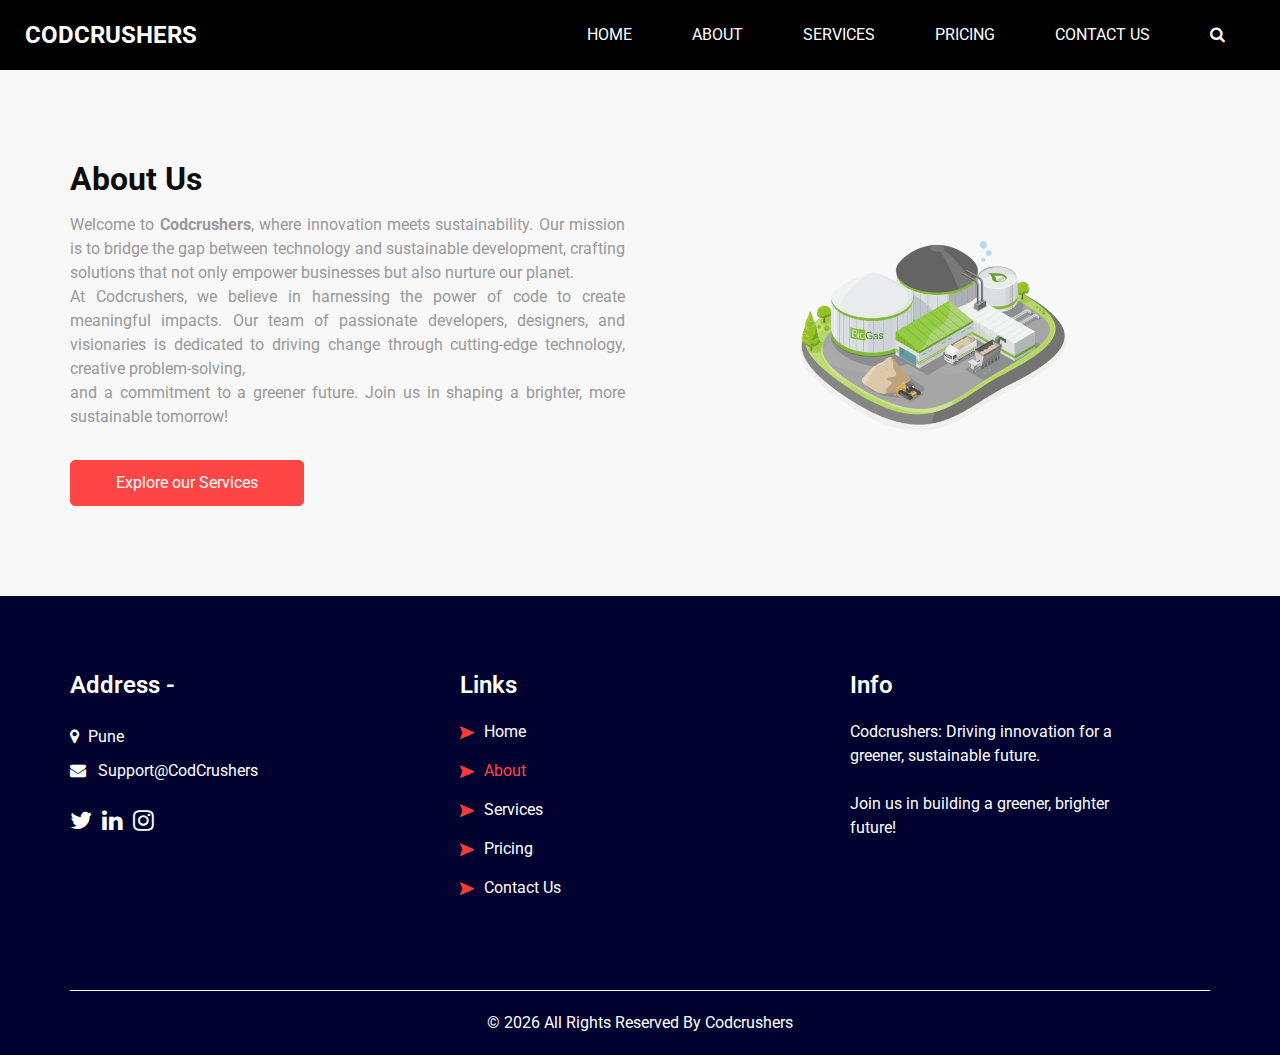
<file: about.html>
<!DOCTYPE html>
<html>

<head>
  <!-- Basic -->
  <meta charset="utf-8" />
  <meta http-equiv="X-UA-Compatible" content="IE=edge" />
  <!-- Mobile Metas -->
  <meta name="viewport" content="width=device-width, initial-scale=1, shrink-to-fit=no" />
  <!-- Site Metas -->
  <link rel="icon" href="images/F.png" type="image/gif" />
  <meta name="keywords" content="" />
  <meta name="description" content="" />
  <meta name="author" content="Ayush Gorlawar" />

  <title>CodCrushers</title>


  <!-- bootstrap core css -->
  <link rel="stylesheet" type="text/css" href="css/bootstrap.css" />

  <!-- fonts style -->
  <link href="https://fonts.googleapis.com/css2?family=Roboto:wght@400;500;700;900&display=swap" rel="stylesheet">

  <!-- font awesome style -->
  <link href="css/font-awesome.min.css" rel="stylesheet" />

  <!-- Custom styles for this template -->
  <link href="css/style.css" rel="stylesheet" />
  <!-- responsive style -->
  <link href="css/responsive.css" rel="stylesheet" />

</head>

<body class="sub_page">

  <div class="hero_area">
    <!-- header section strats -->
    <header class="header_section">
      <div class="container-fluid">
        <nav class="navbar navbar-expand-lg custom_nav-container ">
          <a class="navbar-brand" href="index.html">
            <span>CodCrushers</span>
          </a>

          <button class="navbar-toggler" type="button" data-toggle="collapse" data-target="#navbarSupportedContent" aria-controls="navbarSupportedContent" aria-expanded="false" aria-label="Toggle navigation">
            <span class=""> </span>
          </button>

          <div class="collapse navbar-collapse" id="navbarSupportedContent">
            <ul class="navbar-nav  ml-auto">
              <li class="nav-item ">
                <a class="nav-link" href="index.html">Home <span class="sr-only">(current)</span></a>
              </li>
              <li class="nav-item active">
                <a class="nav-link" href="about.html"> About</a>
              </li>
              <li class="nav-item">
                <a class="nav-link" href="service.html">Services</a>
              </li>
              <li class="nav-item">
                <a class="nav-link" href="price.html">Pricing</a>
              </li>
              <li class="nav-item">
                <a class="nav-link" href="contact.html">Contact Us</a>
              </li>
            </ul>
            <div class="quote_btn-container">
              <form class="form-inline">
                <button class="btn   nav_search-btn" type="submit">
                  <i class="fa fa-search" aria-hidden="true"></i>
                </button>
              </form>
             
            </div>
          </div>
        </nav>
      </div>
    </header>
    <!-- end header section -->
  </div>

  <!-- about section -->

  <section class="about_section layout_padding">
    <div class="container  ">
      <div class="row">
        <div class="col-md-6">
          <div class="detail-box">
            <div class="heading_container">
              <h2>
                About Us
              </h2>
            </div>
            <p style="text-align: justify;">
              Welcome to<strong> Codcrushers</strong>, where innovation meets sustainability. Our mission is to bridge the gap between technology and sustainable development, crafting solutions that not only empower businesses but also nurture our planet.<br>At Codcrushers, we believe in harnessing the power of code to create meaningful impacts. Our team of passionate developers, designers, and visionaries is dedicated to driving change through cutting-edge technology, creative problem-solving, <br>and a commitment to a greener future.
              Join us in shaping a brighter, more sustainable tomorrow!
          </p>
          
            <a href="service.html">
              Explore our Services
            </a>
          </div>
        </div>
        <div class="col-md-6 ">
          <div class="img-box">
            <img src="images/slider-img.png" alt="">
          </div>
        </div>

      </div>
    </div>
  </section>

  <!-- end about section -->

  <!-- info section -->

  <section class="info_section layout_padding2">
    <div class="container">
      <div class="row">
        <div class="col-md-4">
          <div class="info_contact">
            <h4>
              Address -
            </h4>
            <div class="contact_link_box">
              <a href="">
                <i class="fa fa-map-marker" aria-hidden="true"></i>
                <span>
                  Pune
                </span>
              </a>
            
              <a href="mailto:codcrushers0@gmail.com">
                <i class="fa fa-envelope" aria-hidden="true" style="margin-right: 8px;"></i>
                <span>Support@CodCrushers</span>
            </a>
            
            </div>
          </div>
          <div class="info_social">
            
            <a href="">
              <i class="fa fa-twitter" aria-hidden="true"></i>
            </a>
            <a href="">
              <i class="fa fa-linkedin" aria-hidden="true"></i>
            </a>
            <a href="">
              <i class="fa fa-instagram" aria-hidden="true"></i>
            </a>
          </div>
        </div>
        <div class="col-md-4">
          <div class="info_link_box">
            <h4>
              Links
            </h4>
            <div class="info_links">
              <a class="" href="index.html">
                <img src="images/nav-bullet.png" alt="">
                Home
              </a>
              <a class="active" href="about.html">
                <img src="images/nav-bullet.png" alt="">
                About
              </a>
              <a class="" href="service.html">
                <img src="images/nav-bullet.png" alt="">
                Services
              </a>
              <a class="" href="price.html">
                <img src="images/nav-bullet.png" alt="">
                Pricing
              </a>
              <a class="" href="contact.html">
                <img src="images/nav-bullet.png" alt="">
                Contact Us
              </a>
            </div>
          </div>
        </div>
        <div class="col-md-3">
          <div class="info_detail">
            <h4>
              Info
            </h4>
            <p>
              Codcrushers: Driving innovation for a greener, sustainable future.<br><br> Join us in building a greener, brighter future!
            </p>
          </div>
        </div>
     
      </div>
    </div>
  </section>

  <!-- end info section -->


  <!-- footer section -->
  <footer class="footer_section">
    <div class="container">
      <p>
        &copy; <span id="displayYear"></span> All Rights Reserved By
        <a href="index.html">Codcrushers</a>
      </p>
    </div>
  </footer>
  <!-- footer section -->

  <!-- jQery -->
  <script src="js/jquery-3.4.1.min.js"></script>
  <!-- bootstrap js -->
  <script src="js/bootstrap.js"></script>
  <!-- custom js -->
  <script src="js/custom.js"></script>


</body>

</html>
</file>
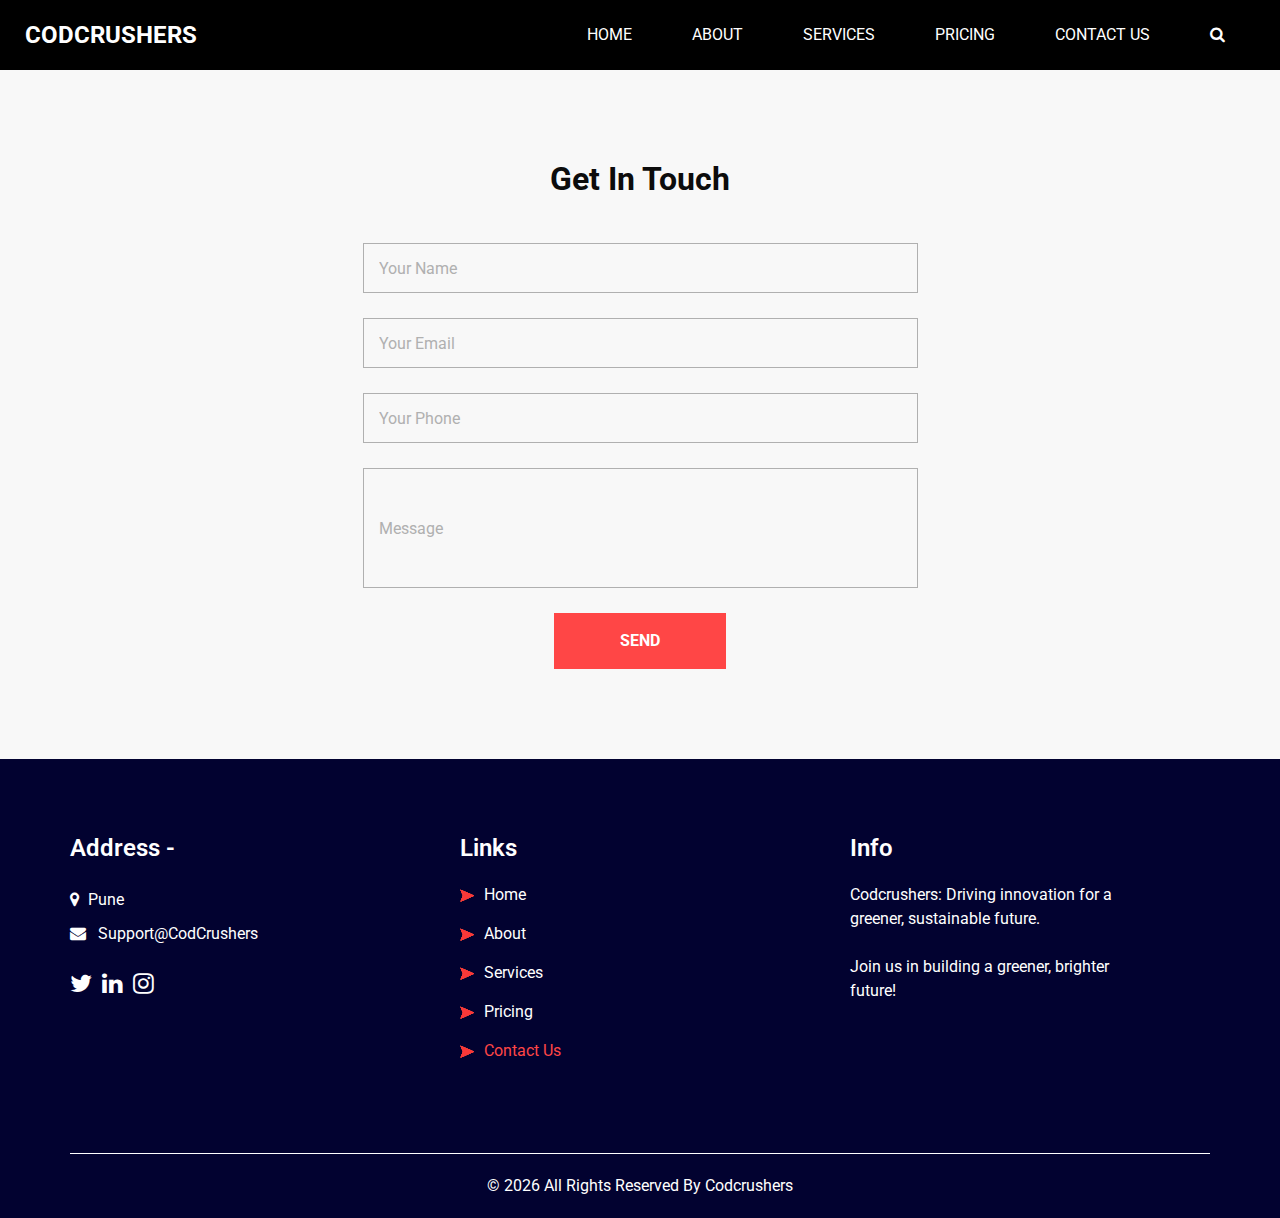
<file: contact.html>
<!DOCTYPE html>
<html>

<head>
  <!-- Basic -->
  <meta charset="utf-8" />
  <meta http-equiv="X-UA-Compatible" content="IE=edge" />
  <!-- Mobile Metas -->
  <meta name="viewport" content="width=device-width, initial-scale=1, shrink-to-fit=no" />
  <!-- Site Metas -->
  <link rel="icon" href="images/F.png" type="image/gif" />
  <meta name="keywords" content="" />
  <meta name="description" content="" />
  <meta name="author" content="" />

  <title>Codcrushers</title>


  <!-- bootstrap core css -->
  <link rel="stylesheet" type="text/css" href="css/bootstrap.css" />

  <!-- fonts style -->
  <link href="https://fonts.googleapis.com/css2?family=Roboto:wght@400;500;700;900&display=swap" rel="stylesheet">

  <!-- font awesome style -->
  <link href="css/font-awesome.min.css" rel="stylesheet" />

  <!-- Custom styles for this template -->
  <link href="css/style.css" rel="stylesheet" />
  <!-- responsive style -->
  <link href="css/responsive.css" rel="stylesheet" />

</head>

<body class="sub_page">

  <div class="hero_area">
    <!-- header section strats -->
    <header class="header_section">
      <div class="container-fluid">
        <nav class="navbar navbar-expand-lg custom_nav-container ">
          <a class="navbar-brand" href="index.html">
            <span>Codcrushers</span>
          </a>

          <button class="navbar-toggler" type="button" data-toggle="collapse" data-target="#navbarSupportedContent" aria-controls="navbarSupportedContent" aria-expanded="false" aria-label="Toggle navigation">
            <span class=""> </span>
          </button>

          <div class="collapse navbar-collapse" id="navbarSupportedContent">
            <ul class="navbar-nav  ml-auto">
              <li class="nav-item ">
                <a class="nav-link" href="index.html">Home <span class="sr-only">(current)</span></a>
              </li>
              <li class="nav-item">
                <a class="nav-link" href="about.html"> About</a>
              </li>
              <li class="nav-item">
                <a class="nav-link" href="service.html">Services</a>
              </li>
              <li class="nav-item">
                <a class="nav-link" href="price.html">Pricing</a>
              </li>
              <li class="nav-item active">
                <a class="nav-link" href="contact.html">Contact Us</a>
              </li>
            </ul>
            <div class="quote_btn-container">
              <form class="form-inline">
                <button class="btn   nav_search-btn" type="submit">
                  <i class="fa fa-search" aria-hidden="true"></i>
                </button>
              </form>
             
            </div>
          </div>
        </nav>
      </div>
    </header>
    <!-- end header section -->
  </div>

  <!-- contact section -->
  <section class="contact_section layout_padding">
    <div class="container">
      <div class="heading_container heading_center">
        <h2>
          Get In Touch
        </h2>
      </div>
      <div class="row">
        <div class="col-md-8 col-lg-6 mx-auto">
          <div class="form_container">
            <form action="">
              <div>
                <input type="text" placeholder="Your Name" />
              </div>
              <div>
                <input type="email" placeholder="Your Email" />
              </div>
              <div>
                <input type="text" placeholder="Your Phone" />
              </div>
              <div>
                <input type="text" class="message-box" placeholder="Message" />
              </div>
              <div class="btn_box ">
                <button>
                  SEND
                </button>
              </div>
            </form>
          </div>
        </div>
      </div>
    </div>
  </section>
  <!-- end contact section -->

  <!-- info section -->

  <section class="info_section layout_padding2">
    <div class="container">
      <div class="row">
        <div class="col-md-4">
          <div class="info_contact">
            <h4>
              Address -
            </h4>
            <div class="contact_link_box">
              <a href="">
                <i class="fa fa-map-marker" aria-hidden="true"></i>
                <span>
                  Pune
                </span>
              </a>
            
              <a href="mailto:codcrushers0@gmail.com">
                <i class="fa fa-envelope" aria-hidden="true" style="margin-right: 8px;"></i>
                <span>Support@CodCrushers</span>
            </a>
            
            </div>
          </div>
          <div class="info_social">
            
            <a href="">
              <i class="fa fa-twitter" aria-hidden="true"></i>
            </a>
            <a href="">
              <i class="fa fa-linkedin" aria-hidden="true"></i>
            </a>
            <a href="">
              <i class="fa fa-instagram" aria-hidden="true"></i>
            </a>
          </div>
        </div>
        <div class="col-md-4">
          <div class="info_link_box">
            <h4>
              Links
            </h4>
            <div class="info_links">
              <a class="" href="index.html">
                <img src="images/nav-bullet.png" alt="">
                Home
              </a>
              <a class="" href="about.html">
                <img src="images/nav-bullet.png" alt="">
                About
              </a>
              <a class="" href="service.html">
                <img src="images/nav-bullet.png" alt="">
                Services
              </a>
              <a class="" href="price.html">
                <img src="images/nav-bullet.png" alt="">
                Pricing
              </a>
              <a class="active" href="contact.html">
                <img src="images/nav-bullet.png" alt="">
                Contact Us
              </a>
            </div>
          </div>
        </div>
        <div class="col-md-3">
          <div class="info_detail">
            <h4>
              Info
            </h4>
            <p>
              Codcrushers: Driving innovation for a greener, sustainable future.<br><br> Join us in building a greener, brighter future!
            </p>
          </div>
        </div>
     
      </div>
    </div>
  </section>

  <!-- end info section -->


  <!-- footer section -->
  <footer class="footer_section">
    <div class="container">
      <p>
        &copy; <span id="displayYear"></span> All Rights Reserved By
        <a href="index.html">Codcrushers</a>
      </p>
    </div>
  </footer>

  <!-- jQery -->
  <script src="js/jquery-3.4.1.min.js"></script>
  <!-- bootstrap js -->
  <script src="js/bootstrap.js"></script>
  <!-- custom js -->
  <script src="js/custom.js"></script>


</body>

</html>
</file>
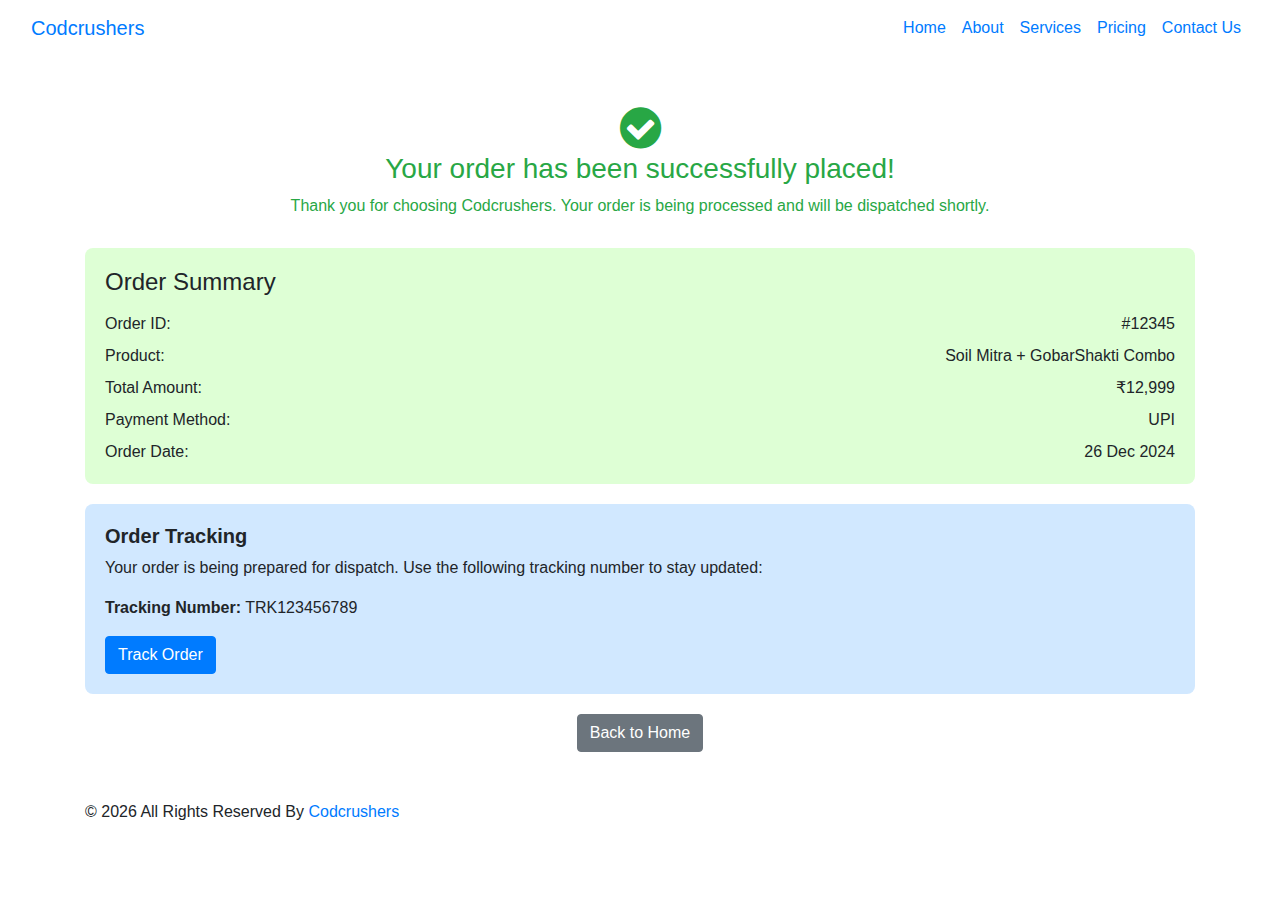
<file: order.html>
<!DOCTYPE html>
<html>
<head>
  <meta charset="utf-8" />
  <meta name="viewport" content="width=device-width, initial-scale=1, shrink-to-fit=no" />
  <title>Codcrushers - Order Confirmation</title>

  <!-- Bootstrap CSS -->
  <link rel="stylesheet" href="https://cdnjs.cloudflare.com/ajax/libs/bootstrap/4.6.2/css/bootstrap.min.css" />
  <!-- Font Awesome -->
  <link rel="stylesheet" href="https://cdnjs.cloudflare.com/ajax/libs/font-awesome/4.7.0/css/font-awesome.min.css" />

  <style>
   .body {
    margin: 0;
    font-family: -apple-system, BlinkMacSystemFont, "Segoe UI", Roboto, "Helvetica Neue", Arial, "Noto Sans", "Liberation Sans", sans-serif, "Apple Color Emoji", "Segoe UI Emoji", "Segoe UI Symbol", "Noto Color Emoji";
    font-size: 1rem;
    font-weight: 400;
    line-height: 1.5;
    color: #212529;
    text-align: left;
    background-color: #ff4242 !important;
   }
    .order-summary {
      background-color: #deffd5;
      border-radius: 8px;
      padding: 20px;
      margin-bottom: 20px;
    }

    .success-message {
      text-align: center;
      margin: 30px 0;
      color: #28a745;
    }

    .tracking-section {
      background-color: #d1e8ff;
      padding: 20px;
      border-radius: 8px;
    }

    .tracking-section h5 {
      font-weight: bold;
    }

    .btn-home {
      margin-top: 20px;
    }
  </style>
</head>

<body>
  <!-- Header Section -->
  <header class="header_section">
    <div class="container-fluid">
      <nav class="navbar navbar-expand-lg custom_nav-container">
        <a class="navbar-brand" href="index.html">
          <span>Codcrushers</span>
        </a>
        <button class="navbar-toggler" type="button" data-toggle="collapse" data-target="#navbarSupportedContent">
          <span class="navbar-toggler-icon"></span>
        </button>
        <div class="collapse navbar-collapse" id="navbarSupportedContent">
          <ul class="navbar-nav ml-auto">
            <li class="nav-item">
              <a class="nav-link" href="index.html">Home</a>
            </li>
            <li class="nav-item">
              <a class="nav-link" href="about.html">About</a>
            </li>
            <li class="nav-item">
              <a class="nav-link" href="service.html">Services</a>
            </li>
            <li class="nav-item">
              <a class="nav-link" href="price.html">Pricing</a>
            </li>
            <li class="nav-item">
              <a class="nav-link" href="contact.html">Contact Us</a>
            </li>
          </ul>
        </div>
      </nav>
    </div>
  </header>

  <!-- Confirmation Section -->
  <div class="container my-5">
    <div class="success-message">
      <i class="fa fa-check-circle fa-3x"></i>
      <h3>Your order has been successfully placed!</h3>
      <p>Thank you for choosing Codcrushers. Your order is being processed and will be dispatched shortly.</p>
    </div>

    <!-- Order Summary -->
    <div class="order-summary">
      <h4>Order Summary</h4>
      <div class="d-flex justify-content-between mt-3">
        <span>Order ID:</span>
        <span>#12345</span>
      </div>
      <div class="d-flex justify-content-between mt-2">
        <span>Product:</span>
        <span>Soil Mitra + GobarShakti Combo</span>
      </div>
      <div class="d-flex justify-content-between mt-2">
        <span>Total Amount:</span>
        <span>₹12,999</span>
      </div>
      <div class="d-flex justify-content-between mt-2">
        <span>Payment Method:</span>
        <span>UPI</span>
      </div>
      <div class="d-flex justify-content-between mt-2">
        <span>Order Date:</span>
        <span>26 Dec 2024</span>
      </div>
    </div>

    <!-- Tracking Information -->
    <div class="tracking-section">
      <h5>Order Tracking</h5>
      <p>Your order is being prepared for dispatch. Use the following tracking number to stay updated:</p>
      <p><strong>Tracking Number:</strong> TRK123456789</p>
      <a href="https://www.couriertracking.com" class="btn btn-primary" target="_blank">Track Order</a>
    </div>

    <div class="text-center">
      <a href="index.html" class="btn btn-secondary btn-home">Back to Home</a>
    </div>
  </div>

  <!-- Footer Section -->
  <footer class="footer_section">
    <div class="container">
      <p>&copy; <span id="displayYear"></span> All Rights Reserved By <a href="index.html">Codcrushers</a></p>
    </div>
  </footer>

  <!-- Scripts -->
  <script src="https://cdnjs.cloudflare.com/ajax/libs/jquery/3.4.1/jquery.min.js"></script>
  <script src="https://cdnjs.cloudflare.com/ajax/libs/bootstrap/4.6.2/js/bootstrap.min.js"></script>

  <script>
    // Set current year in footer
    document.getElementById('displayYear').textContent = new Date().getFullYear();
  </script>
</body>
</html>
</file>
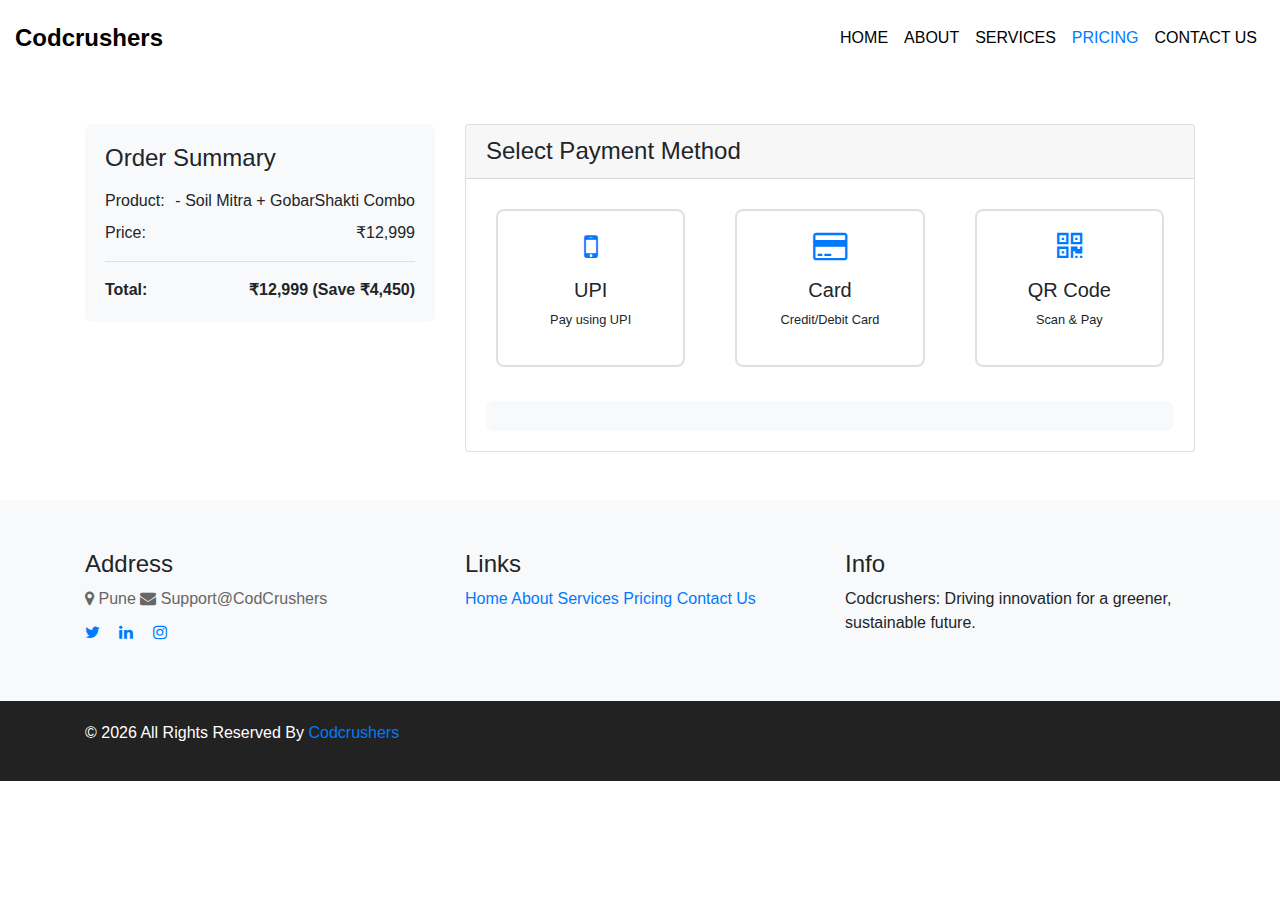
<file: payment-method-combo.html>
<!DOCTYPE html>
<html>
<head>
  <meta charset="utf-8" />
  <meta name="viewport" content="width=device-width, initial-scale=1, shrink-to-fit=no" />
  <title>Codcrushers - Payment</title>
  
  <!-- Bootstrap CSS -->
  <link rel="stylesheet" href="https://cdnjs.cloudflare.com/ajax/libs/bootstrap/4.6.2/css/bootstrap.min.css" />
  <!-- Font Awesome -->
  <link rel="stylesheet" href="https://cdnjs.cloudflare.com/ajax/libs/font-awesome/4.7.0/css/font-awesome.min.css" />
  
  <style>
    .payment-option {
      border: 2px solid #e0e0e0;
      border-radius: 8px;
      padding: 20px;
      margin: 10px;
      cursor: pointer;
      transition: all 0.3s ease;
    }

    .payment-option:hover {
      border-color: #007bff;
      transform: translateY(-2px);
    }

    .payment-option.selected {
      border-color: #007bff;
      background-color: #f8f9fa;
    }

    .payment-icon {
      font-size: 2em;
      margin-bottom: 15px;
      color: #007bff;
    }

    .payment-details {
      margin-top: 20px;
      padding: 15px;
      background-color: #f8f9fa;
      border-radius: 8px;
    }

    /* Header Styles */
    .custom_nav-container {
      padding: 15px 0;
    }

    .custom_nav-container .navbar-brand {
      font-weight: bold;
      color: #000;
      font-size: 24px;
    }

    .custom_nav-container .nav-link {
      padding: 5px 20px;
      color: #000;
      text-transform: uppercase;
    }

    .custom_nav-container .nav-item.active .nav-link {
      color: #007bff;
    }

    /* Footer Styles */
    .info_section {
      background-color: #f8f9fa;
      padding: 50px 0;
    }

    .footer_section {
      background-color: #222;
      color: white;
      padding: 20px 0;
    }

    .info_social a {
      margin-right: 15px;
      color: #007bff;
    }

    .contact_link_box a {
      color: #666;
      text-decoration: none;
      margin-bottom: 10px;
      display: inline-block;
    }

    #orderSummary {
      background-color: #f8f9fa;
      padding: 20px;
      border-radius: 8px;
      margin-bottom: 20px;
    }
  </style>
</head>

<body>
  <!-- Header Section -->
  <header class="header_section">
    <div class="container-fluid">
      <nav class="navbar navbar-expand-lg custom_nav-container">
        <a class="navbar-brand" href="index.html">
          <span>Codcrushers</span>
        </a>
        <button class="navbar-toggler" type="button" data-toggle="collapse" data-target="#navbarSupportedContent">
          <span class="navbar-toggler-icon"></span>
        </button>
        <div class="collapse navbar-collapse" id="navbarSupportedContent">
          <ul class="navbar-nav ml-auto">
            <li class="nav-item">
              <a class="nav-link" href="index.html">Home</a>
            </li>
            <li class="nav-item">
              <a class="nav-link" href="about.html">About</a>
            </li>
            <li class="nav-item">
              <a class="nav-link" href="service.html">Services</a>
            </li>
            <li class="nav-item active">
              <a class="nav-link" href="price.html">Pricing</a>
            </li>
            <li class="nav-item">
              <a class="nav-link" href="contact.html">Contact Us</a>
            </li>
          </ul>
        </div>
      </nav>
    </div>
  </header>

  <!-- Payment Section -->
  <div class="container my-5">
    <div class="row">
      <!-- Order Summary -->
      <div class="col-md-4">
        <div id="orderSummary">
          <h4>Order Summary</h4>
          <div class="d-flex justify-content-between mt-3">
            <span>Product:</span>
            <span id="productName"> <span>- </span>Soil Mitra + GobarShakti Combo</span>
          </div>
          <div class="d-flex justify-content-between mt-2">
            <span>Price:</span>
            <span id="productPrice">₹12,999 </span>
          </div>
          <hr>
          <div class="d-flex justify-content-between">
            <strong>Total:</strong>
            <strong id="totalAmount">₹12,999 (Save ₹4,450)</strong>
          </div>
        </div>
      </div>

      <!-- Payment Options -->
      <div class="col-md-8">
        <div class="card">
          <div class="card-header">
            <h4 class="mb-0">Select Payment Method</h4>
          </div>
          <div class="card-body">
            <div class="row">
              <div class="col-md-4">
                <div class="payment-option text-center" onclick="selectPaymentMethod('upi')">
                  <i class="fa fa-mobile payment-icon"></i>
                  <h5>UPI</h5>
                  <p class="small">Pay using UPI</p>
                </div>
              </div>
              <div class="col-md-4">
                <div class="payment-option text-center" onclick="selectPaymentMethod('card')">
                  <i class="fa fa-credit-card payment-icon"></i>
                  <h5>Card</h5>
                  <p class="small">Credit/Debit Card</p>
                </div>
              </div>
              <div class="col-md-4">
                <div class="payment-option text-center" onclick="selectPaymentMethod('qr')">
                  <i class="fa fa-qrcode payment-icon"></i>
                  <h5>QR Code</h5>
                  <p class="small">Scan & Pay</p>
                </div>
              </div>
            </div>

            <div class="payment-details mt-4" id="paymentDetails">
              <!-- Payment details will be shown here -->
            </div>
          </div>
        </div>
      </div>
    </div>
  </div>

  <!-- Info Section -->
  <section class="info_section layout_padding2">
    <div class="container">
      <div class="row">
        <div class="col-md-4">
          <div class="info_contact">
            <h4>Address</h4>
            <div class="contact_link_box">
              <a href="">
                <i class="fa fa-map-marker"></i>
                <span>Pune</span>
              </a>
              <a href="mailto:codcrushers0@gmail.com">
                <i class="fa fa-envelope"></i>
                <span>Support@CodCrushers</span>
              </a>
            </div>
          </div>
          <div class="info_social">
            <a href=""><i class="fa fa-twitter"></i></a>
            <a href=""><i class="fa fa-linkedin"></i></a>
            <a href=""><i class="fa fa-instagram"></i></a>
          </div>
        </div>
        <div class="col-md-4">
          <div class="info_link_box">
            <h4>Links</h4>
            <div class="info_links">
              <a href="index.html">Home</a>
              <a href="about.html">About</a>
              <a href="service.html">Services</a>
              <a href="price.html">Pricing</a>
              <a href="contact.html">Contact Us</a>
            </div>
          </div>
        </div>
        <div class="col-md-4">
          <div class="info_detail">
            <h4>Info</h4>
            <p>Codcrushers: Driving innovation for a greener, sustainable future.</p>
          </div>
        </div>
      </div>
    </div>
  </section>

  <!-- Footer Section -->
  <footer class="footer_section">
    <div class="container">
      <p>&copy; <span id="displayYear"></span> All Rights Reserved By <a href="index.html">Codcrushers</a></p>
    </div>
  </footer>

  <!-- Scripts -->
  <script src="https://cdnjs.cloudflare.com/ajax/libs/jquery/3.4.1/jquery.min.js"></script>
  <script src="https://cdnjs.cloudflare.com/ajax/libs/bootstrap/4.6.2/js/bootstrap.min.js"></script>
  <!-- Razorpay Integration -->
  <script src="https://checkout.razorpay.com/v1/checkout.js"></script>
  
  <script>
    // Payment handling logic
    function selectPaymentMethod(method) {
      // Remove selected class from all options
      document.querySelectorAll('.payment-option').forEach(option => {
        option.classList.remove('selected');
      });
      
      // Add selected class to clicked option
      event.currentTarget.classList.add('selected');
      
      const detailsDiv = document.getElementById('paymentDetails');
      
      switch(method) {
        case 'upi':
          detailsDiv.innerHTML = `
            <h5>UPI Payment</h5>
            <div class="form-group">
              <input type="text" class="form-control" placeholder="Enter UPI ID" id="upiId">
            </div>
            <button class="btn btn-primary" onclick="processUPIPayment()">Pay ₹12,999</button>
          `;
          break;
          
        case 'card':
          // Initialize Razorpay payment
          makePayment();
          break;
          
        case 'qr':
          detailsDiv.innerHTML = `
            <div class="text-center">
              <img src="/api/placeholder/200/200" alt="Payment QR Code" class="img-fluid" style="max-width: 200px;">
              <p class="mt-3">Scan this QR code using any UPI app to make payment</p>
            </div>
          `;
          break;
      }
    }

    // Razorpay Integration
    function makePayment() {
      var options = {
        "key": "YOUR_RAZORPAY_KEY", // Replace with your actual Razorpay key
        "amount": "745000", // Amount in paise
        "currency": "INR",
        "name": "Codcrushers",
        "description": "Soil Mitra + GobarShakti Combo Plan",
        "image": "images/F.png",
        "handler": function (response) {
          alert('Payment Successful! Payment ID: ' + response.razorpay_payment_id);
          // Here you would typically redirect to a success page
          // window.location.href = 'success.html';
        },
        "prefill": {
          "name": "",
          "email": "",
          "contact": ""
        },
        "theme": {
          "color": "#007bff"
        }
      };
      var rzp1 = new Razorpay(options);
      rzp1.open();
    }

    // UPI Payment Processing
    function processUPIPayment() {
      const upiId = document.getElementById('upiId').value;
      if(!upiId) {
        alert('Please enter UPI ID');
        return;
      }
      // Here you would typically integrate with a UPI payment gateway
      alert('Redirecting to UPI app...');
    }

    // Set current year in footer
    document.getElementById('displayYear').textContent = new Date().getFullYear();
  </script>
</body>
</html>
</file>
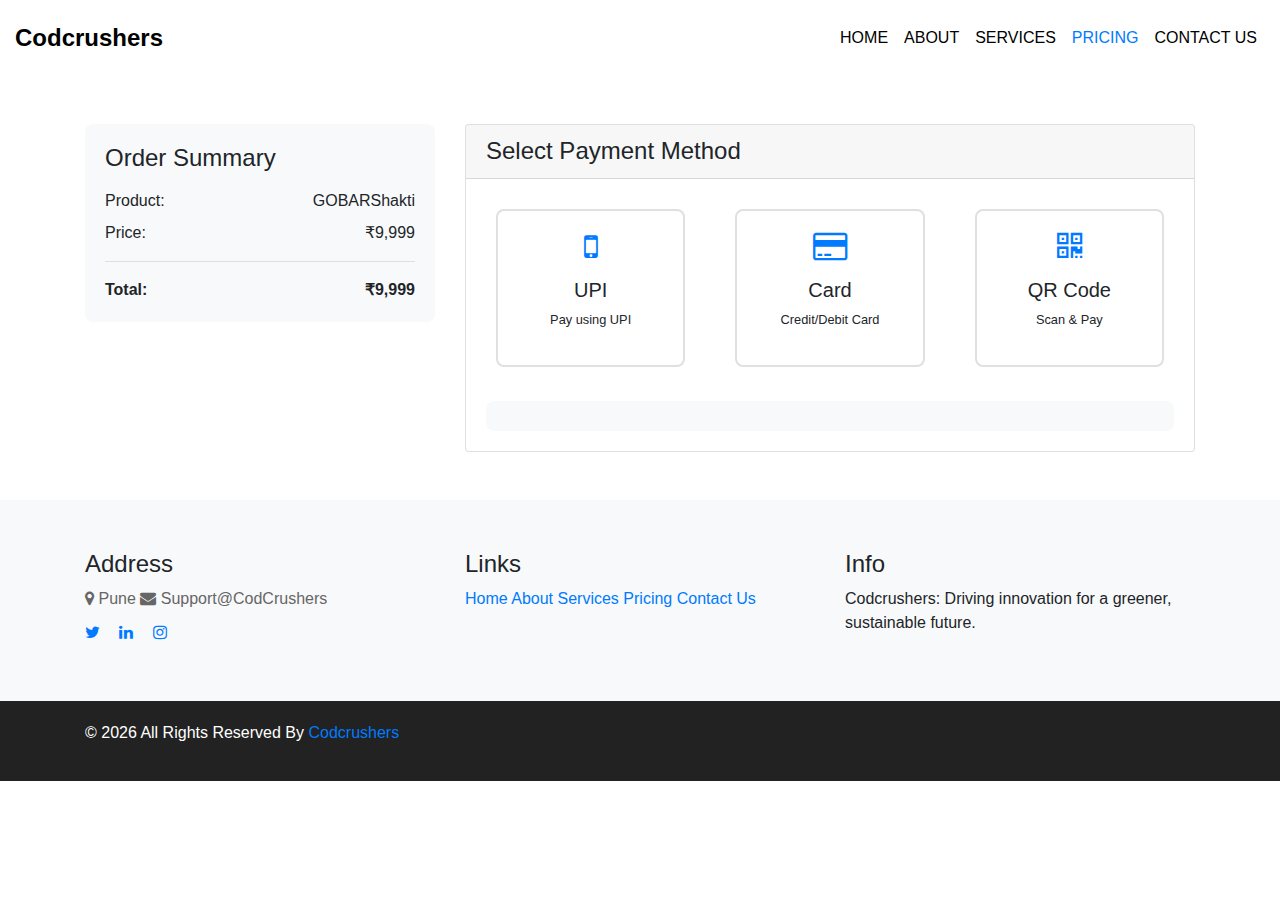
<file: payment-method-GobarShakti.html>
<!DOCTYPE html>
<html>
<head>
  <meta charset="utf-8" />
  <meta name="viewport" content="width=device-width, initial-scale=1, shrink-to-fit=no" />
  <title>Codcrushers - Payment</title>
  
  <!-- Bootstrap CSS -->
  <link rel="stylesheet" href="https://cdnjs.cloudflare.com/ajax/libs/bootstrap/4.6.2/css/bootstrap.min.css" />
  <!-- Font Awesome -->
  <link rel="stylesheet" href="https://cdnjs.cloudflare.com/ajax/libs/font-awesome/4.7.0/css/font-awesome.min.css" />
  
  <style>
    .payment-option {
      border: 2px solid #e0e0e0;
      border-radius: 8px;
      padding: 20px;
      margin: 10px;
      cursor: pointer;
      transition: all 0.3s ease;
    }

    .payment-option:hover {
      border-color: #007bff;
      transform: translateY(-2px);
    }

    .payment-option.selected {
      border-color: #007bff;
      background-color: #f8f9fa;
    }

    .payment-icon {
      font-size: 2em;
      margin-bottom: 15px;
      color: #007bff;
    }

    .payment-details {
      margin-top: 20px;
      padding: 15px;
      background-color: #f8f9fa;
      border-radius: 8px;
    }

    /* Header Styles */
    .custom_nav-container {
      padding: 15px 0;
    }

    .custom_nav-container .navbar-brand {
      font-weight: bold;
      color: #000;
      font-size: 24px;
    }

    .custom_nav-container .nav-link {
      padding: 5px 20px;
      color: #000;
      text-transform: uppercase;
    }

    .custom_nav-container .nav-item.active .nav-link {
      color: #007bff;
    }

    /* Footer Styles */
    .info_section {
      background-color: #f8f9fa;
      padding: 50px 0;
    }

    .footer_section {
      background-color: #222;
      color: white;
      padding: 20px 0;
    }

    .info_social a {
      margin-right: 15px;
      color: #007bff;
    }

    .contact_link_box a {
      color: #666;
      text-decoration: none;
      margin-bottom: 10px;
      display: inline-block;
    }

    #orderSummary {
      background-color: #f8f9fa;
      padding: 20px;
      border-radius: 8px;
      margin-bottom: 20px;
    }
  </style>
</head>

<body>
  <!-- Header Section -->
  <header class="header_section">
    <div class="container-fluid">
      <nav class="navbar navbar-expand-lg custom_nav-container">
        <a class="navbar-brand" href="index.html">
          <span>Codcrushers</span>
        </a>
        <button class="navbar-toggler" type="button" data-toggle="collapse" data-target="#navbarSupportedContent">
          <span class="navbar-toggler-icon"></span>
        </button>
        <div class="collapse navbar-collapse" id="navbarSupportedContent">
          <ul class="navbar-nav ml-auto">
            <li class="nav-item">
              <a class="nav-link" href="index.html">Home</a>
            </li>
            <li class="nav-item">
              <a class="nav-link" href="about.html">About</a>
            </li>
            <li class="nav-item">
              <a class="nav-link" href="service.html">Services</a>
            </li>
            <li class="nav-item active">
              <a class="nav-link" href="price.html">Pricing</a>
            </li>
            <li class="nav-item">
              <a class="nav-link" href="contact.html">Contact Us</a>
            </li>
          </ul>
        </div>
      </nav>
    </div>
  </header>

  <!-- Payment Section -->
  <div class="container my-5">
    <div class="row">
      <!-- Order Summary -->
      <div class="col-md-4">
        <div id="orderSummary">
          <h4>Order Summary</h4>
          <div class="d-flex justify-content-between mt-3">
            <span>Product:</span>
            <span id="productName">GOBARShakti</span>
          </div>
          <div class="d-flex justify-content-between mt-2">
            <span>Price:</span>
            <span id="productPrice">₹9,999</span>
          </div>
          <hr>
          <div class="d-flex justify-content-between">
            <strong>Total:</strong>
            <strong id="totalAmount">₹9,999</strong>
          </div>
        </div>
      </div>

      <!-- Payment Options -->
      <div class="col-md-8">
        <div class="card">
          <div class="card-header">
            <h4 class="mb-0">Select Payment Method</h4>
          </div>
          <div class="card-body">
            <div class="row">
              <div class="col-md-4">
                <div class="payment-option text-center" onclick="selectPaymentMethod('upi')">
                  <i class="fa fa-mobile payment-icon"></i>
                  <h5>UPI</h5>
                  <p class="small">Pay using UPI</p>
                </div>
              </div>
              <div class="col-md-4">
                <div class="payment-option text-center" onclick="selectPaymentMethod('card')">
                  <i class="fa fa-credit-card payment-icon"></i>
                  <h5>Card</h5>
                  <p class="small">Credit/Debit Card</p>
                </div>
              </div>
              <div class="col-md-4">
                <div class="payment-option text-center" onclick="selectPaymentMethod('qr')">
                  <i class="fa fa-qrcode payment-icon"></i>
                  <h5>QR Code</h5>
                  <p class="small">Scan & Pay</p>
                </div>
              </div>
            </div>

            <div class="payment-details mt-4" id="paymentDetails">
              <!-- Payment details will be shown here -->
            </div>
          </div>
        </div>
      </div>
    </div>
  </div>

  <!-- Info Section -->
  <section class="info_section layout_padding2">
    <div class="container">
      <div class="row">
        <div class="col-md-4">
          <div class="info_contact">
            <h4>Address</h4>
            <div class="contact_link_box">
              <a href="">
                <i class="fa fa-map-marker"></i>
                <span>Pune</span>
              </a>
              <a href="mailto:codcrushers0@gmail.com">
                <i class="fa fa-envelope"></i>
                <span>Support@CodCrushers</span>
              </a>
            </div>
          </div>
          <div class="info_social">
            <a href=""><i class="fa fa-twitter"></i></a>
            <a href=""><i class="fa fa-linkedin"></i></a>
            <a href=""><i class="fa fa-instagram"></i></a>
          </div>
        </div>
        <div class="col-md-4">
          <div class="info_link_box">
            <h4>Links</h4>
            <div class="info_links">
              <a href="index.html">Home</a>
              <a href="about.html">About</a>
              <a href="service.html">Services</a>
              <a href="price.html">Pricing</a>
              <a href="contact.html">Contact Us</a>
            </div>
          </div>
        </div>
        <div class="col-md-4">
          <div class="info_detail">
            <h4>Info</h4>
            <p>Codcrushers: Driving innovation for a greener, sustainable future.</p>
          </div>
        </div>
      </div>
    </div>
  </section>

  <!-- Footer Section -->
  <footer class="footer_section">
    <div class="container">
      <p>&copy; <span id="displayYear"></span> All Rights Reserved By <a href="index.html">Codcrushers</a></p>
    </div>
  </footer>

  <!-- Scripts -->
  <script src="https://cdnjs.cloudflare.com/ajax/libs/jquery/3.4.1/jquery.min.js"></script>
  <script src="https://cdnjs.cloudflare.com/ajax/libs/bootstrap/4.6.2/js/bootstrap.min.js"></script>
  <!-- Razorpay Integration -->
  <script src="https://checkout.razorpay.com/v1/checkout.js"></script>
  
  <script>
    // Payment handling logic
    function selectPaymentMethod(method) {
      // Remove selected class from all options
      document.querySelectorAll('.payment-option').forEach(option => {
        option.classList.remove('selected');
      });
      
      // Add selected class to clicked option
      event.currentTarget.classList.add('selected');
      
      const detailsDiv = document.getElementById('paymentDetails');
      
      switch(method) {
        case 'upi':
          detailsDiv.innerHTML = `
            <h5>UPI Payment</h5>
            <div class="form-group">
              <input type="text" class="form-control" placeholder="Enter UPI ID" id="upiId">
            </div>
            <button class="btn btn-primary" onclick="processUPIPayment()">Pay ₹9,999</button>
          `;
          break;
          
        case 'card':
          // Initialize Razorpay payment
          makePayment();
          break;
          
        case 'qr':
          detailsDiv.innerHTML = `
            <div class="text-center">
              <img src="/api/placeholder/200/200" alt="Payment QR Code" class="img-fluid" style="max-width: 200px;">
              <p class="mt-3">Scan this QR code using any UPI app to make payment</p>
            </div>
          `;
          break;
      }
    }

    // Razorpay Integration
    function makePayment() {
      var options = {
        "key": "YOUR_RAZORPAY_KEY", // Replace with your actual Razorpay key
        "amount": "9999", // Amount in paise
        "currency": "INR",
        "name": "Codcrushers",
        "description": "Gobarshakti Purchase",
        "image": "images/F.png",
        "handler": function (response) {
          alert('Payment Successful! Payment ID: ' + response.razorpay_payment_id);
          // Here you would typically redirect to a success page
          // window.location.href = 'success.html';
        },
        "prefill": {
          "name": "",
          "email": "",
          "contact": ""
        },
        "theme": {
          "color": "#007bff"
        }
      };
      var rzp1 = new Razorpay(options);
      rzp1.open();
    }

    // UPI Payment Processing
    function processUPIPayment() {
      const upiId = document.getElementById('upiId').value;
      if(!upiId) {
        alert('Please enter UPI ID');
        return;
      }
      // Here you would typically integrate with a UPI payment gateway
      alert('Redirecting to UPI app...');
    }

    // Set current year in footer
    document.getElementById('displayYear').textContent = new Date().getFullYear();
  </script>
</body>
</html>
</file>
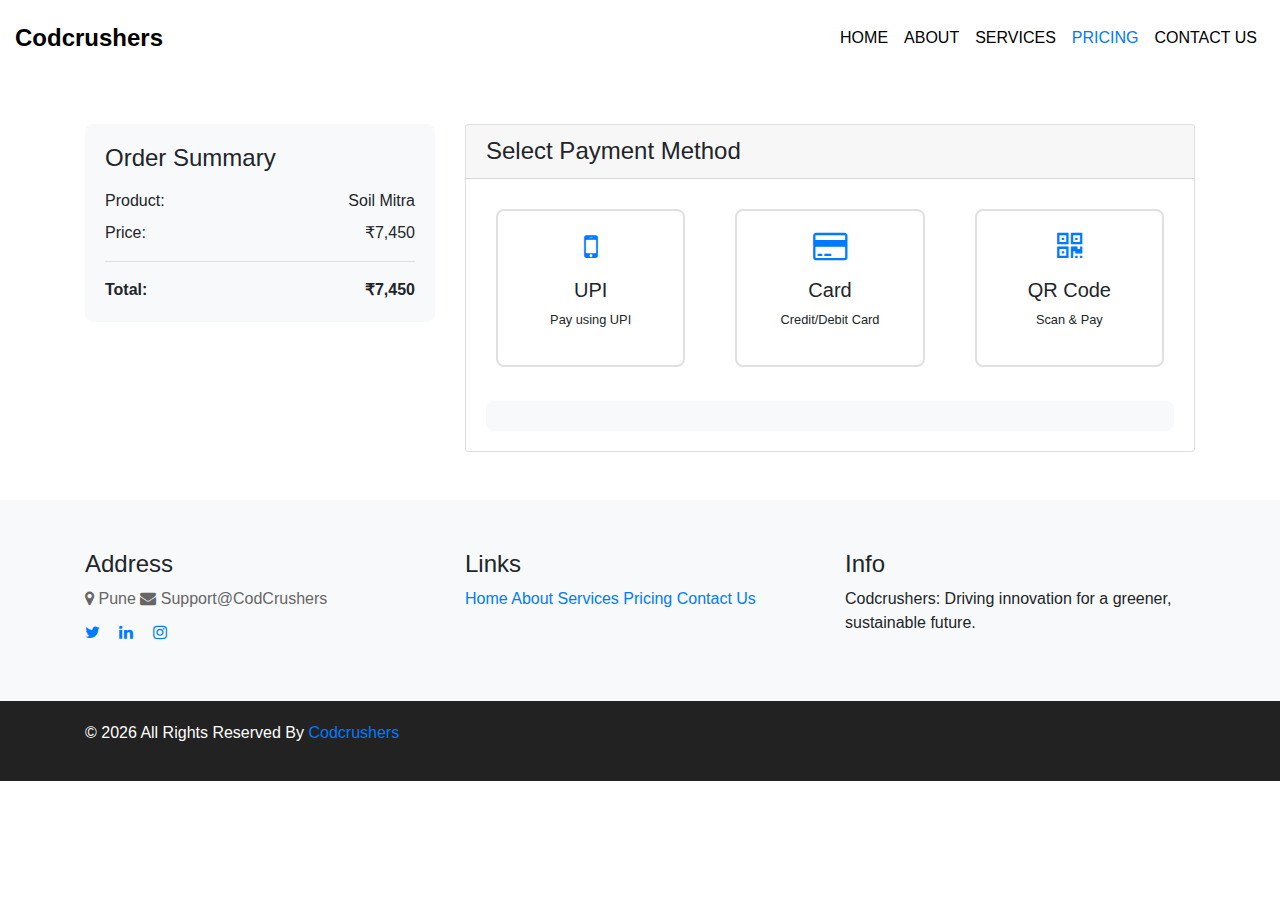
<file: payment-method-soil_Mitra.html>
<!DOCTYPE html>
<html>
<head>
  <meta charset="utf-8" />
  <meta name="viewport" content="width=device-width, initial-scale=1, shrink-to-fit=no" />
  <title>Codcrushers - Payment</title>
  
  <!-- Bootstrap CSS -->
  <link rel="stylesheet" href="https://cdnjs.cloudflare.com/ajax/libs/bootstrap/4.6.2/css/bootstrap.min.css" />
  <!-- Font Awesome -->
  <link rel="stylesheet" href="https://cdnjs.cloudflare.com/ajax/libs/font-awesome/4.7.0/css/font-awesome.min.css" />
  
  <style>
    .payment-option {
      border: 2px solid #e0e0e0;
      border-radius: 8px;
      padding: 20px;
      margin: 10px;
      cursor: pointer;
      transition: all 0.3s ease;
    }

    .payment-option:hover {
      border-color: #007bff;
      transform: translateY(-2px);
    }

    .payment-option.selected {
      border-color: #007bff;
      background-color: #f8f9fa;
    }

    .payment-icon {
      font-size: 2em;
      margin-bottom: 15px;
      color: #007bff;
    }

    .payment-details {
      margin-top: 20px;
      padding: 15px;
      background-color: #f8f9fa;
      border-radius: 8px;
    }

    /* Header Styles */
    .custom_nav-container {
      padding: 15px 0;
    }

    .custom_nav-container .navbar-brand {
      font-weight: bold;
      color: #000;
      font-size: 24px;
    }

    .custom_nav-container .nav-link {
      padding: 5px 20px;
      color: #000;
      text-transform: uppercase;
    }

    .custom_nav-container .nav-item.active .nav-link {
      color: #007bff;
    }

    /* Footer Styles */
    .info_section {
      background-color: #f8f9fa;
      padding: 50px 0;
    }

    .footer_section {
      background-color: #222;
      color: white;
      padding: 20px 0;
    }

    .info_social a {
      margin-right: 15px;
      color: #007bff;
    }

    .contact_link_box a {
      color: #666;
      text-decoration: none;
      margin-bottom: 10px;
      display: inline-block;
    }

    #orderSummary {
      background-color: #f8f9fa;
      padding: 20px;
      border-radius: 8px;
      margin-bottom: 20px;
    }
  </style>
</head>

<body>
  <!-- Header Section -->
  <header class="header_section">
    <div class="container-fluid">
      <nav class="navbar navbar-expand-lg custom_nav-container">
        <a class="navbar-brand" href="index.html">
          <span>Codcrushers</span>
        </a>
        <button class="navbar-toggler" type="button" data-toggle="collapse" data-target="#navbarSupportedContent">
          <span class="navbar-toggler-icon"></span>
        </button>
        <div class="collapse navbar-collapse" id="navbarSupportedContent">
          <ul class="navbar-nav ml-auto">
            <li class="nav-item">
              <a class="nav-link" href="index.html">Home</a>
            </li>
            <li class="nav-item">
              <a class="nav-link" href="about.html">About</a>
            </li>
            <li class="nav-item">
              <a class="nav-link" href="service.html">Services</a>
            </li>
            <li class="nav-item active">
              <a class="nav-link" href="price.html">Pricing</a>
            </li>
            <li class="nav-item">
              <a class="nav-link" href="contact.html">Contact Us</a>
            </li>
          </ul>
        </div>
      </nav>
    </div>
  </header>

  <!-- Payment Section -->
  <div class="container my-5">
    <div class="row">
      <!-- Order Summary -->
      <div class="col-md-4">
        <div id="orderSummary">
          <h4>Order Summary</h4>
          <div class="d-flex justify-content-between mt-3">
            <span>Product:</span>
            <span id="productName">Soil Mitra</span>
          </div>
          <div class="d-flex justify-content-between mt-2">
            <span>Price:</span>
            <span id="productPrice">₹7,450</span>
          </div>
          <hr>
          <div class="d-flex justify-content-between">
            <strong>Total:</strong>
            <strong id="totalAmount">₹7,450</strong>
          </div>
        </div>
      </div>

      <!-- Payment Options -->
      <div class="col-md-8">
        <div class="card">
          <div class="card-header">
            <h4 class="mb-0">Select Payment Method</h4>
          </div>
          <div class="card-body">
            <div class="row">
              <div class="col-md-4">
                <div class="payment-option text-center" onclick="selectPaymentMethod('upi')">
                  <i class="fa fa-mobile payment-icon"></i>
                  <h5>UPI</h5>
                  <p class="small">Pay using UPI</p>
                </div>
              </div>
              <div class="col-md-4">
                <div class="payment-option text-center" onclick="selectPaymentMethod('card')">
                  <i class="fa fa-credit-card payment-icon"></i>
                  <h5>Card</h5>
                  <p class="small">Credit/Debit Card</p>
                </div>
              </div>
              <div class="col-md-4">
                <div class="payment-option text-center" onclick="selectPaymentMethod('qr')">
                  <i class="fa fa-qrcode payment-icon"></i>
                  <h5>QR Code</h5>
                  <p class="small">Scan & Pay</p>
                </div>
              </div>
            </div>

            <div class="payment-details mt-4" id="paymentDetails">
              <!-- Payment details will be shown here -->
            </div>
          </div>
        </div>
      </div>
    </div>
  </div>

  <!-- Info Section -->
  <section class="info_section layout_padding2">
    <div class="container">
      <div class="row">
        <div class="col-md-4">
          <div class="info_contact">
            <h4>Address</h4>
            <div class="contact_link_box">
              <a href="">
                <i class="fa fa-map-marker"></i>
                <span>Pune</span>
              </a>
              <a href="mailto:codcrushers0@gmail.com">
                <i class="fa fa-envelope"></i>
                <span>Support@CodCrushers</span>
              </a>
            </div>
          </div>
          <div class="info_social">
            <a href=""><i class="fa fa-twitter"></i></a>
            <a href=""><i class="fa fa-linkedin"></i></a>
            <a href=""><i class="fa fa-instagram"></i></a>
          </div>
        </div>
        <div class="col-md-4">
          <div class="info_link_box">
            <h4>Links</h4>
            <div class="info_links">
              <a href="index.html">Home</a>
              <a href="about.html">About</a>
              <a href="service.html">Services</a>
              <a href="price.html">Pricing</a>
              <a href="contact.html">Contact Us</a>
            </div>
          </div>
        </div>
        <div class="col-md-4">
          <div class="info_detail">
            <h4>Info</h4>
            <p>Codcrushers: Driving innovation for a greener, sustainable future.</p>
          </div>
        </div>
      </div>
    </div>
  </section>

  <!-- Footer Section -->
  <footer class="footer_section">
    <div class="container">
      <p>&copy; <span id="displayYear"></span> All Rights Reserved By <a href="index.html">Codcrushers</a></p>
    </div>
  </footer>

  <!-- Scripts -->
  <script src="https://cdnjs.cloudflare.com/ajax/libs/jquery/3.4.1/jquery.min.js"></script>
  <script src="https://cdnjs.cloudflare.com/ajax/libs/bootstrap/4.6.2/js/bootstrap.min.js"></script>
  <!-- Razorpay Integration -->
  <script src="https://checkout.razorpay.com/v1/checkout.js"></script>
  
  <script>
    // Payment handling logic
    function selectPaymentMethod(method) {
      // Remove selected class from all options
      document.querySelectorAll('.payment-option').forEach(option => {
        option.classList.remove('selected');
      });
      
      // Add selected class to clicked option
      event.currentTarget.classList.add('selected');
      
      const detailsDiv = document.getElementById('paymentDetails');
      
      switch(method) {
        case 'upi':
          detailsDiv.innerHTML = `
            <h5>UPI Payment</h5>
            <div class="form-group">
              <input type="text" class="form-control" placeholder="Enter UPI ID" id="upiId">
            </div>
            <button class="btn btn-primary" onclick="processUPIPayment()">Pay ₹7,450</button>
          `;
          break;
          
        case 'card':
          // Initialize Razorpay payment
          makePayment();
          break;
          
        case 'qr':
          detailsDiv.innerHTML = `
            <div class="text-center">
              <img src="/api/placeholder/200/200" alt="Payment QR Code" class="img-fluid" style="max-width: 200px;">
              <p class="mt-3">Scan this QR code using any UPI app to make payment</p>
            </div>
          `;
          break;
      }
    }

    // Razorpay Integration
    function makePayment() {
      var options = {
        "key": "YOUR_RAZORPAY_KEY", // Replace with your actual Razorpay key
        "amount": "745000", // Amount in paise
        "currency": "INR",
        "name": "Codcrushers",
        "description": "Soil Mitra Purchase",
        "image": "images/F.png",
        "handler": function (response) {
          alert('Payment Successful! Payment ID: ' + response.razorpay_payment_id);
          // Here you would typically redirect to a success page
          // window.location.href = 'success.html';
        },
        "prefill": {
          "name": "",
          "email": "",
          "contact": ""
        },
        "theme": {
          "color": "#007bff"
        }
      };
      var rzp1 = new Razorpay(options);
      rzp1.open();
    }

    // UPI Payment Processing
    function processUPIPayment() {
      const upiId = document.getElementById('upiId').value;
      if(!upiId) {
        alert('Please enter UPI ID');
        return;
      }
      // Here you would typically integrate with a UPI payment gateway
      alert('Redirecting to UPI app...');
    }

    // Set current year in footer
    document.getElementById('displayYear').textContent = new Date().getFullYear();
  </script>
</body>
</html>
</file>
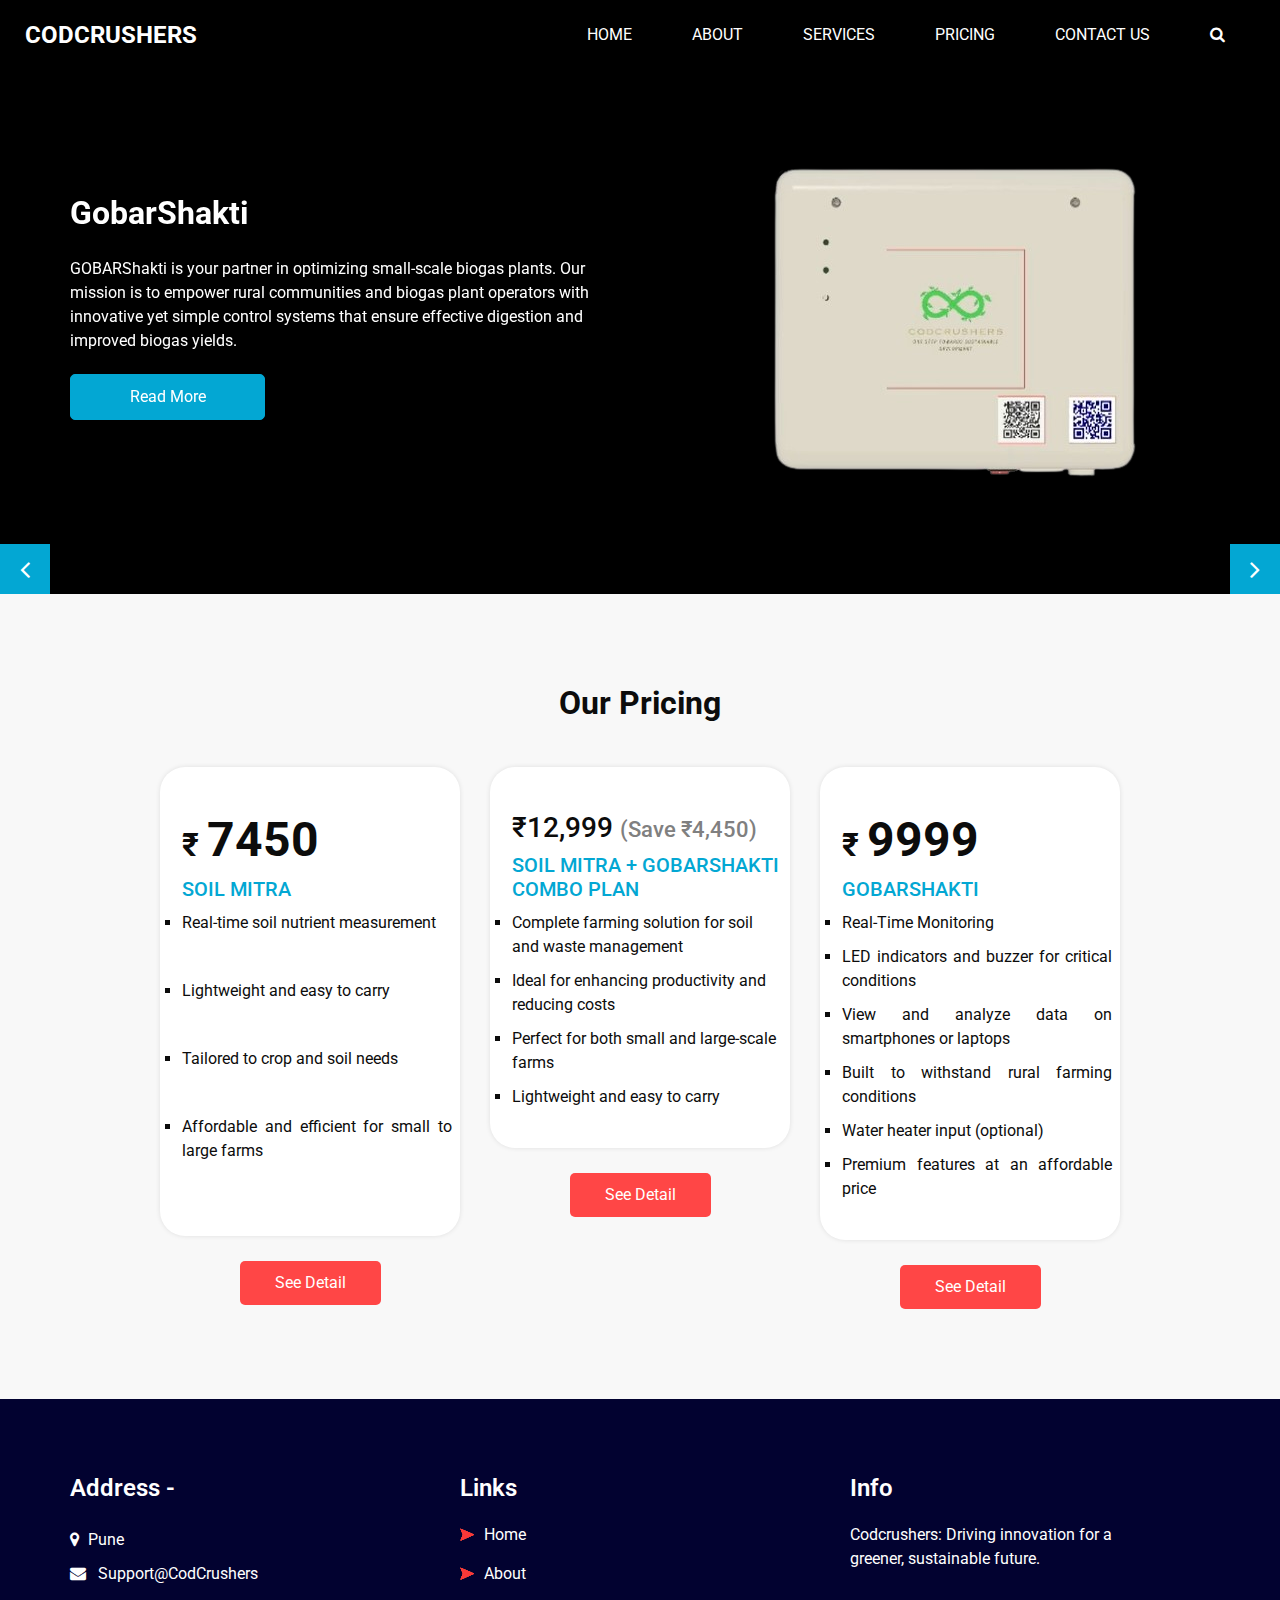
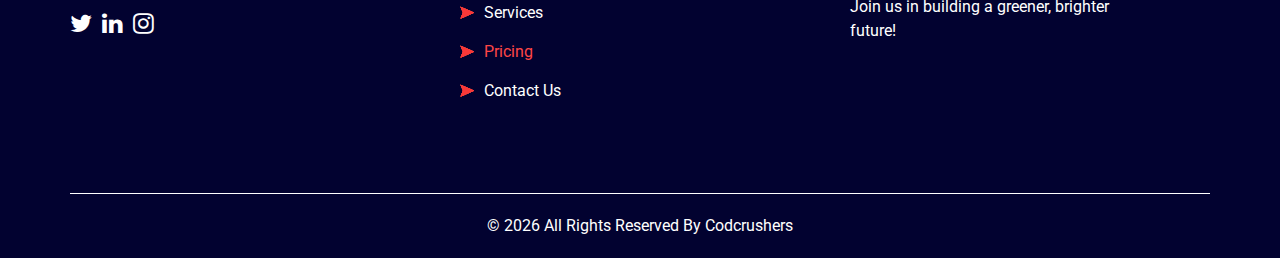
<file: price.html>
<!DOCTYPE html>
<html>

<head>
  <!-- Basic -->
  <meta charset="utf-8" />
  <meta http-equiv="X-UA-Compatible" content="IE=edge" />
  <!-- Mobile Metas -->
  <meta name="viewport" content="width=device-width, initial-scale=1, shrink-to-fit=no" />
  <!-- Site Metas -->
  <link rel="icon" href="images/F.png" type="image/gif" />
  <meta name="keywords" content="" />
  <meta name="description" content="" />
  <meta name="author" content="" />

  <title>Codcrushers</title>


  <!-- bootstrap core css -->
  <link rel="stylesheet" type="text/css" href="css/bootstrap.css" />

  <!-- fonts style -->
  <link href="https://fonts.googleapis.com/css2?family=Roboto:wght@400;500;700;900&display=swap" rel="stylesheet">

  <!-- font awesome style -->
  <link href="css/font-awesome.min.css" rel="stylesheet" />

  <!-- Custom styles for this template -->
  <link href="css/style.css" rel="stylesheet" />
  <!-- responsive style -->
  <link href="css/responsive.css" rel="stylesheet" />

</head>

<body class="sub_page">

  <div class="hero_area">
    <!-- header section strats -->
    <header class="header_section">
      <div class="container-fluid">
        <nav class="navbar navbar-expand-lg custom_nav-container ">
          <a class="navbar-brand" href="index.html">
            <span>Codcrushers</span>
          </a>

          <button class="navbar-toggler" type="button" data-toggle="collapse" data-target="#navbarSupportedContent" aria-controls="navbarSupportedContent" aria-expanded="false" aria-label="Toggle navigation">
            <span class=""> </span>
          </button>

          <div class="collapse navbar-collapse" id="navbarSupportedContent">
            <ul class="navbar-nav  ml-auto">
              <li class="nav-item ">
                <a class="nav-link" href="index.html">Home <span class="sr-only">(current)</span></a>
              </li>
              <li class="nav-item">
                <a class="nav-link" href="about.html"> About</a>
              </li>
              <li class="nav-item">
                <a class="nav-link" href="service.html">Services</a>
              </li>
              <li class="nav-item active">
                <a class="nav-link" href="price.html">Pricing</a>
              </li>
              <li class="nav-item">
                <a class="nav-link" href="contact.html">Contact Us</a>
              </li>
            </ul>
            <div class="quote_btn-container">
              <form class="form-inline">
                <button class="btn   nav_search-btn" type="submit">
                  <i class="fa fa-search" aria-hidden="true"></i>
                </button>
              </form>
             
                
            </div>
          </div>
        </nav>
      </div>
    </header>
    <!-- end header section -->
    <!-- slider section -->
    <style>
      @keyframes float {
        0% {
          transform: translateY(0);
        }
        50% {
          transform: translateY(-10px);
        }
        100% {
          transform: translateY(0);
        }
      }
    
      .img-boxs img {
        animation: float 4s ease-in-out infinite;
        transition: box-shadow 0.3s ease;
      }
    
      .img-boxs img:hover {
        box-shadow: 0 10px 20px rgba(0, 0, 0, 0.3);
      }
    </style>
    
    
    <section class="slider_section ">
      <div id="customCarousel1" class="carousel slide" data-ride="carousel">
        <div class="carousel-inner">
          <div class="carousel-item active">
            <div class="container ">
              <div class="row">
                <div class="col-md-6">
                  <div class="detail-box">
                    <h1>
                      GobarShakti <br>
                    </h1>
                    <p>
                      GOBARShakti is your partner in optimizing small-scale biogas plants. Our mission is to empower
                      rural communities and biogas plant operators with innovative yet simple control systems that
                      ensure effective digestion and improved biogas yields.
                    </p>
                    <div class="btn-box">
                      <a href="https://cod-crushers.github.io/GobarShakti/" class="btn-1">
                        Read More
                      </a>
                    </div>
                  </div>
                </div>
                <div class="col-md-6">
                  <div class="row">
                    <div class="col-lg-10 mx-auto">
                      <div class="img-boxs">
                        <img src="images/one.png" alt="">
                      </div>
                    </div>
                  </div>
                </div>
              </div>
            </div>
          </div>
          <div class="carousel-item">
            <div class="container ">
              <div class="row">
                <div class="col-md-6">
                  <div class="detail-box">
                    <h1>
                      The Soil Mitra NPK Sensor
                    </h1>
                    <p>
                      It is an innovative and portable device designed for farmers, agronomists, and agricultural
                      experts to measure the essential nutrient levels in soil. By accurately detecting Nitrogen (N),
                      Phosphorus (P), and Potassium (K) concentrations, this sensor helps optimize soil fertility and
                      maximize crop yield.
                    </p>
                    <div class="btn-box">
                      <a href="https://cod-crushers.github.io/NPK-GobarShakti/" class="btn-1">
                        Read More
                      </a>
                    </div>
                  </div>
                </div>
                <div class="col-md-6">
                  <div class="row">
                    <div class="col-lg-10 mx-auto">
                      <div class="img-boxs">
                        <img src="images/2nd.png" alt="">
                      </div>
                    </div>
                  </div>
                </div>
              </div>
            </div>
          </div>
        </div>
        <div class="carousel_btn-box">
          <a class="carousel-control-prev" href="#customCarousel1" role="button" data-slide="prev">
            <i class="fa fa-angle-left" aria-hidden="true"></i>
            <span class="sr-only">Previous</span>
          </a>
          <a class="carousel-control-next" href="#customCarousel1" role="button" data-slide="next">
            <i class="fa fa-angle-right" aria-hidden="true"></i>
            <span class="sr-only">Next</span>
          </a>
        </div>
      </div>
    </section>
    <!-- end slider section -->
  </div>

  <!-- price section -->

  <section class="price_section layout_padding">
    <div class="container">
      <div class="heading_container heading_center">
        <h2>
          Our Pricing
        </h2>
      </div>
      <div class="price_container ">
        <div class="box">
          <div class="detail-box" style="text-align: justify;">
            <h2>₹ <span>7450</span></h2>
            <h6>
              Soil Mitra
            </h6>
            <ul class="price_features"style="list-style-type: square;">
              <li>
                Real-time soil nutrient measurement
              </li>
              <br>
              <li>
                Lightweight and easy to carry
              </li>
              <br>
              <li>
                Tailored to crop and soil needs
              </li>
              <br>
              <li>
                Affordable and efficient for small to large farms
              </li>
              <br>
            </ul>
          </div>
          <div class="btn-box">
            <a href="payment-method-soil_Mitra.html">
              See Detail
            </a>
          </div>
        </div>
        <div class="box">
          <div class="detail-box" style="text-align: left;">
            <h3>₹<span>12,999</span> <span style="font-size: 0.8em; color: gray;">(Save ₹4,450)</span></h3>

            <h6>
              Soil Mitra + GobarShakti Combo Plan
            </h6>
            <ul class="price_features" style="list-style-type: square;">
              <li>
                Complete farming solution for soil and waste management
              </li>
              <li>
                Ideal for enhancing productivity and reducing costs
              </li>
              <li>
                Perfect for both small and large-scale farms
              </li>
              <li>
                Lightweight and easy to carry
              </li>
             
            </ul>
          </div>
          <div class="btn-box">
            <a href="payment-method-combo.html">
              See Detail
            </a>
          </div>
        </div>
        <div class="box">
          <div class="detail-box"style="text-align: justify;">
            <h2>₹ <span>9999</span></h2>
            <h6>
              GobarShakti
            </h6>
            <ul class="price_features"style="list-style-type: square;">
              <li>
                Real-Time Monitoring
              </li>
              <li>
              LED indicators and buzzer for critical conditions
              </li>
              <li>
              View and analyze data on smartphones or laptops
              </li>
              <li>
                Built to withstand rural farming conditions
              </li>
              <li>
                Water heater input (optional)
              </li>
              <li>
                Premium features at an affordable price
              </li>
            </ul>
          </div>
          <div class="btn-box">
            <a href="payment-method-GobarShakti.html">
              See Detail
            </a>
          </div>
        </div>
        
      </div>
    </div>
  </section>


  <!-- price section -->

  <!-- info section -->

  <section class="info_section layout_padding2">
    <div class="container">
      <div class="row">
        <div class="col-md-4">
          <div class="info_contact">
            <h4>
              Address -
            </h4>
            <div class="contact_link_box">
              <a href="">
                <i class="fa fa-map-marker" aria-hidden="true"></i>
                <span>
                  Pune
                </span>
              </a>
            
              <a href="mailto:codcrushers0@gmail.com">
                <i class="fa fa-envelope" aria-hidden="true" style="margin-right: 8px;"></i>
                <span>Support@CodCrushers</span>
            </a>
            
            </div>
          </div>
          <div class="info_social">
            
            <a href="">
              <i class="fa fa-twitter" aria-hidden="true"></i>
            </a>
            <a href="">
              <i class="fa fa-linkedin" aria-hidden="true"></i>
            </a>
            <a href="">
              <i class="fa fa-instagram" aria-hidden="true"></i>
            </a>
          </div>
        </div>
        <div class="col-md-4">
          <div class="info_link_box">
            <h4>
              Links
            </h4>
            <div class="info_links">
              <a class="" href="index.html">
                <img src="images/nav-bullet.png" alt="">
                Home
              </a>
              <a class="" href="about.html">
                <img src="images/nav-bullet.png" alt="">
                About
              </a>
              <a class="" href="service.html">
                <img src="images/nav-bullet.png" alt="">
                Services
              </a>
              <a class="active" href="price.html">
                <img src="images/nav-bullet.png" alt="">
                Pricing
              </a>
              <a class="" href="contact.html">
                <img src="images/nav-bullet.png" alt="">
                Contact Us
              </a>
            </div>
          </div>
        </div>
        <div class="col-md-3">
          <div class="info_detail">
            <h4>
              Info
            </h4>
            <p>
              Codcrushers: Driving innovation for a greener, sustainable future.<br><br> Join us in building a greener, brighter future!
            </p>
          </div>
        </div>
     
      </div>
    </div>
  </section>

  <!-- end info section -->


  <!-- footer section -->
  <footer class="footer_section">
    <div class="container">
      <p>
        &copy; <span id="displayYear"></span> All Rights Reserved By
        <a href="index.html">Codcrushers</a>
      </p>
    </div>
  </footer>
  <!-- footer section -->

  <!-- jQery -->
  <script src="js/jquery-3.4.1.min.js"></script>
  <!-- bootstrap js -->
  <script src="js/bootstrap.js"></script>
  <!-- custom js -->
  <script src="js/custom.js"></script>


</body>

</html>
</file>
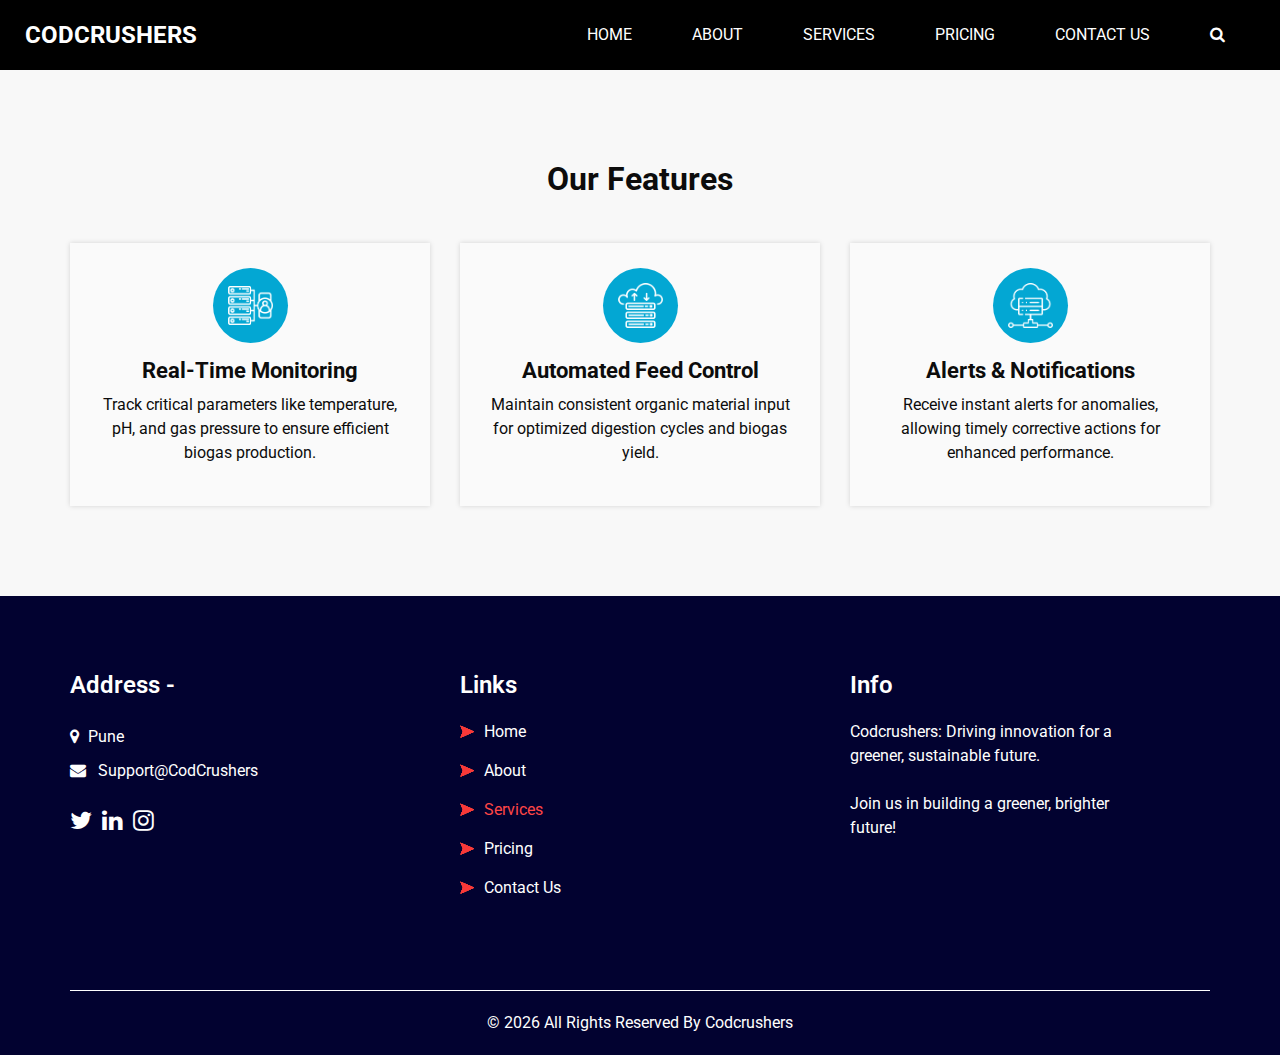
<file: service.html>
<!DOCTYPE html>
<html>

<head>
  <!-- Basic -->
  <meta charset="utf-8" />
  <meta http-equiv="X-UA-Compatible" content="IE=edge" />
  <!-- Mobile Metas -->
  <meta name="viewport" content="width=device-width, initial-scale=1, shrink-to-fit=no" />
  <!-- Site Metas -->
  <link rel="icon" href="images/F.png" type="image/gif" />
  <meta name="keywords" content="" />
  <meta name="description" content="" />
  <meta name="author" content="" />

  <title>Codcrushers</title>


  <!-- bootstrap core css -->
  <link rel="stylesheet" type="text/css" href="css/bootstrap.css" />

  <!-- fonts style -->
  <link href="https://fonts.googleapis.com/css2?family=Roboto:wght@400;500;700;900&display=swap" rel="stylesheet">

  <!-- font awesome style -->
  <link href="css/font-awesome.min.css" rel="stylesheet" />

  <!-- Custom styles for this template -->
  <link href="css/style.css" rel="stylesheet" />
  <!-- responsive style -->
  <link href="css/responsive.css" rel="stylesheet" />

</head>

<body class="sub_page">

  <div class="hero_area">
    <!-- header section strats -->
    <header class="header_section">
      <div class="container-fluid">
        <nav class="navbar navbar-expand-lg custom_nav-container ">
          <a class="navbar-brand" href="index.html">
            <span>Codcrushers</span>
          </a>

          <button class="navbar-toggler" type="button" data-toggle="collapse" data-target="#navbarSupportedContent" aria-controls="navbarSupportedContent" aria-expanded="false" aria-label="Toggle navigation">
            <span class=""> </span>
          </button>

          <div class="collapse navbar-collapse" id="navbarSupportedContent">
            <ul class="navbar-nav  ml-auto">
              <li class="nav-item ">
                <a class="nav-link" href="index.html">Home <span class="sr-only">(current)</span></a>
              </li>
              <li class="nav-item">
                <a class="nav-link" href="about.html"> About</a>
              </li>
              <li class="nav-item active">
                <a class="nav-link" href="service.html">Services</a>
              </li>
              <li class="nav-item">
                <a class="nav-link" href="price.html">Pricing</a>
              </li>
              <li class="nav-item">
                <a class="nav-link" href="contact.html">Contact Us</a>
              </li>
            </ul>
            <div class="quote_btn-container">
              <form class="form-inline">
                <button class="btn   nav_search-btn" type="submit">
                  <i class="fa fa-search" aria-hidden="true"></i>
                </button>
              </form>
              
            </div>
          </div>
        </nav>
      </div>
    </header>
    <!-- end header section -->
  </div>

  <!-- service section -->


  <section class="service_section layout_padding">
    <div class="container">
      <div class="heading_container heading_center">
        <h2>
          Our Features
        </h2>
      </div>
    </div>
    <div class="container ">
      <div class="row">
        <div class="col-md-6 col-lg-4">
          <div class="box ">
            <div class="img-box">
              <img src="images/s1.png" alt="">
            </div>
            <div class="detail-box">
              <h4>
                Real-Time Monitoring
              </h4>
              <p>
                Track critical parameters like temperature, pH, and gas pressure to ensure efficient biogas production.
              </p>

            </div>
          </div>
        </div>
        <div class="col-md-6 col-lg-4">
          <div class="box ">
            <div class="img-box">
              <img src="images/s2.png" alt="">
            </div>
            <div class="detail-box">
              <h4>
                Automated Feed Control
              </h4>
              <p>
                Maintain consistent organic material input for optimized digestion cycles and biogas yield.
              </p>

            </div>
          </div>
        </div>
        <div class="col-md-6 col-lg-4 ">
          <div class="box ">
            <div class="img-box">
              <img src="images/s3.png" alt="">
            </div>
            <div class="detail-box">
              <h4>
                Alerts & Notifications
              </h4>
              <p>
                Receive instant alerts for anomalies, allowing timely corrective actions for enhanced performance.
              </p>
              <!--<a href="">
                Read More
                <i class="fa fa-long-arrow-right" aria-hidden="true"></i>

              </a>-->
            </div>
          </div>
        </div>

      </div>
    </div>
  </section>

  <!-- end service section -->


  <!-- info section -->

  <section class="info_section layout_padding2">
    <div class="container">
      <div class="row">
        <div class="col-md-4">
          <div class="info_contact">
            <h4>
              Address -
            </h4>
            <div class="contact_link_box">
              <a href="">
                <i class="fa fa-map-marker" aria-hidden="true"></i>
                <span>
                  Pune
                </span>
              </a>
            
              <a href="mailto:codcrushers0@gmail.com">
                <i class="fa fa-envelope" aria-hidden="true" style="margin-right: 8px;"></i>
                <span>Support@CodCrushers</span>
            </a>
            
            </div>
          </div>
          <div class="info_social">
            
            <a href="">
              <i class="fa fa-twitter" aria-hidden="true"></i>
            </a>
            <a href="">
              <i class="fa fa-linkedin" aria-hidden="true"></i>
            </a>
            <a href="">
              <i class="fa fa-instagram" aria-hidden="true"></i>
            </a>
          </div>
        </div>
        <div class="col-md-4">
          <div class="info_link_box">
            <h4>
              Links
            </h4>
            <div class="info_links">
              <a class="" href="index.html">
                <img src="images/nav-bullet.png" alt="">
                Home
              </a>
              <a class="" href="about.html">
                <img src="images/nav-bullet.png" alt="">
                About
              </a>
              <a class="active" href="service.html">
                <img src="images/nav-bullet.png" alt="">
                Services
              </a>
              <a class="" href="price.html">
                <img src="images/nav-bullet.png" alt="">
                Pricing
              </a>
              <a class="" href="contact.html">
                <img src="images/nav-bullet.png" alt="">
                Contact Us
              </a>
            </div>
          </div>
        </div>
        <div class="col-md-3">
          <div class="info_detail">
            <h4>
              Info
            </h4>
            <p>
              Codcrushers: Driving innovation for a greener, sustainable future.<br><br> Join us in building a greener, brighter future!
            </p>
          </div>
        </div>
     
      </div>
    </div>
  </section>

  <!-- end info section -->


  <!-- footer section -->
  <footer class="footer_section">
    <div class="container">
      <p>
        &copy; <span id="displayYear"></span> All Rights Reserved By
        <a href="index.html">Codcrushers</a>
      </p>
    </div>
  </footer>
  <!-- footer section -->

  <!-- jQery -->
  <script src="js/jquery-3.4.1.min.js"></script>
  <!-- bootstrap js -->
  <script src="js/bootstrap.js"></script>
  <!-- custom js -->
  <script src="js/custom.js"></script>


</body>

</html>
</file>
<file: css/style.css>
body {
  font-family: "Roboto", sans-serif;
  color: #0c0c0c;
  background-color: #f8f8f8;
  overflow-x: hidden;
}

.layout_padding {
  padding: 90px 0;
}

.layout_padding2 {
  padding: 75px 0;
}

.layout_padding2-top {
  padding-top: 75px;
}

.layout_padding2-bottom {
  padding-bottom: 75px;
}

.layout_padding-top {
  padding-top: 90px;
}

.layout_padding-bottom {
  padding-bottom: 90px;
}

.heading_container {
  display: -webkit-box;
  display: -ms-flexbox;
  display: flex;
  -webkit-box-orient: vertical;
  -webkit-box-direction: normal;
      -ms-flex-direction: column;
          flex-direction: column;
  -webkit-box-align: start;
      -ms-flex-align: start;
          align-items: flex-start;
}

.heading_container h2 {
  position: relative;
  font-weight: bold;
  margin: 0;
}

.heading_container.heading_center {
  -webkit-box-align: center;
      -ms-flex-align: center;
          align-items: center;
  text-align: center;
}

.heading_container p {
  margin-top: 10px;
  margin-bottom: 0;
}

.container_border_style {
  position: relative;
  padding: 20px;
}

.container_border_style::before, .container_border_style::after {
  content: "";
  position: absolute;
  top: 50%;
  width: 3px;
  height: 90px;
  background-color: #03a7d3;
  -webkit-transform: translateY(-50%);
          transform: translateY(-50%);
}

.container_border_style::before {
  left: 0;
}

.container_border_style::after {
  right: 0;
}

a,
a:hover,
a:focus {
  text-decoration: none;
}

a:hover,
a:focus {
  color: initial;
}

.btn,
.btn:focus {
  outline: none !important;
  -webkit-box-shadow: none;
          box-shadow: none;
}

/*header section*/
.hero_area {
  position: relative;
  background-color: #000000;
  min-height: 100vh;
  display: -webkit-box;
  display: -ms-flexbox;
  display: flex;
  -webkit-box-orient: vertical;
  -webkit-box-direction: normal;
      -ms-flex-direction: column;
          flex-direction: column;
}

.sub_page .hero_area {
  min-height: auto;
}

.header_section .container-fluid {
  padding-right: 25px;
  padding-left: 25px;
}

.navbar-brand span {
  font-weight: bold;
  color: #ffffff;
  font-size: 24px;
  text-transform: uppercase;
}

.custom_nav-container {
  padding: 10px 0;
}

.custom_nav-container .navbar-nav .nav-item .nav-link {
  padding: 3px 15px;
  margin: 10px 15px;
  color: #ffffff;
  text-align: center;
  text-transform: uppercase;
}

.custom_nav-container .nav_search-btn {
  width: 35px;
  height: 35px;
  padding: 0;
  border: none;
  color: #ffffff;
  margin: 0 20px;
}

.custom_nav-container .navbar-toggler {
  outline: none;
}

.custom_nav-container .navbar-toggler {
  padding: 0;
  width: 37px;
  height: 42px;
  -webkit-transition: all 0.3s;
  transition: all 0.3s;
}

.custom_nav-container .navbar-toggler span {
  display: block;
  width: 35px;
  height: 4px;
  background-color: #ffffff;
  margin: 7px 0;
  -webkit-transition: all 0.3s;
  transition: all 0.3s;
  position: relative;
  border-radius: 5px;
  transition: all 0.3s;
}

.custom_nav-container .navbar-toggler span::before, .custom_nav-container .navbar-toggler span::after {
  content: "";
  position: absolute;
  left: 0;
  height: 100%;
  width: 100%;
  background-color: #ffffff;
  top: -10px;
  border-radius: 5px;
  -webkit-transition: all 0.3s;
  transition: all 0.3s;
}

.custom_nav-container .navbar-toggler span::after {
  top: 10px;
}

.custom_nav-container .navbar-toggler[aria-expanded="true"] {
  -webkit-transform: rotate(360deg);
          transform: rotate(360deg);
}

.custom_nav-container .navbar-toggler[aria-expanded="true"] span {
  -webkit-transform: rotate(45deg);
          transform: rotate(45deg);
}

.custom_nav-container .navbar-toggler[aria-expanded="true"] span::before, .custom_nav-container .navbar-toggler[aria-expanded="true"] span::after {
  -webkit-transform: rotate(90deg);
          transform: rotate(90deg);
  top: 0;
}

.custom_nav-container .navbar-toggler[aria-expanded="true"] .s-1 {
  -webkit-transform: rotate(45deg);
          transform: rotate(45deg);
  margin: 0;
  margin-bottom: -4px;
}

.custom_nav-container .navbar-toggler[aria-expanded="true"] .s-2 {
  display: none;
}

.custom_nav-container .navbar-toggler[aria-expanded="true"] .s-3 {
  -webkit-transform: rotate(-45deg);
          transform: rotate(-45deg);
  margin: 0;
  margin-top: -4px;
}

.custom_nav-container .navbar-toggler[aria-expanded="false"] .s-1,
.custom_nav-container .navbar-toggler[aria-expanded="false"] .s-2,
.custom_nav-container .navbar-toggler[aria-expanded="false"] .s-3 {
  -webkit-transform: none;
          transform: none;
}

.quote_btn-container {
  display: -webkit-box;
  display: -ms-flexbox;
  display: flex;
  -webkit-box-align: center;
      -ms-flex-align: center;
          align-items: center;
}

.quote_btn-container a {
  color: #ffffff;
  text-transform: uppercase;
}

.quote_btn-container a span {
  margin-left: 5px;
}

/*end header section*/
/* slider section */
.slider_section {
  -webkit-box-flex: 1;
      -ms-flex: 1;
          flex: 1;
  display: -webkit-box;
  display: -ms-flexbox;
  display: flex;
  -webkit-box-align: center;
      -ms-flex-align: center;
          align-items: center;
  padding-top: 45px;
  padding-bottom: 90px;
}

.slider_section .row {
  -webkit-box-align: center;
      -ms-flex-align: center;
          align-items: center;
}

.slider_section #customCarousel1 {
  width: 100%;
  position: unset;
}

.slider_section .detail-box {
  color: #ffffff;
}

.slider_section .detail-box h1 {
  font-weight: bold;
  margin-bottom: 25px;
  font-size: 2rem;
}

.slider_section .detail-box h1 span {
  font-size: 3rem;
  color: #03a7d3;
}

.slider_section .detail-box .btn-box {
  display: -webkit-box;
  display: -ms-flexbox;
  display: flex;
  margin: 0 -5px;
}

.slider_section .detail-box a {
  margin: 5px;
  width: 195px;
  text-align: center;
}

.slider_section .detail-box .btn-1 {
  display: inline-block;
  padding: 10px 15px;
  background-color: #03a7d3;
  color: #ffffff;
  border-radius: 5px;
  border: 1px solid #03a7d3;
  -webkit-transition: all .3s;
  transition: all .3s;
}

.slider_section .detail-box .btn-1:hover {
  background-color: transparent;
  color: #03a7d3;
}

.slider_section .detail-box .btn-2 {
  display: inline-block;
  padding: 10px 15px;
  background-color: #ff4646;
  color: #ffffff;
  border-radius: 5px;
  border: 1px solid #ff4646;
  -webkit-transition: all .3s;
  transition: all .3s;
}

.slider_section .detail-box .btn-2:hover {
  background-color: transparent;
  color: #ff4646;
}

.slider_section .img-box img {
  width: 100%;
}

.slider_section .carousel_btn-box {
  position: absolute;
  bottom: 0;
  left: 0;
  display: -webkit-box;
  display: -ms-flexbox;
  display: flex;
  -webkit-box-pack: justify;
      -ms-flex-pack: justify;
          justify-content: space-between;
  width: 100%;
  height: 50px;
  z-index: 3;
  font-size: 22px;
}

.slider_section .carousel_btn-box .carousel-control-prev,
.slider_section .carousel_btn-box .carousel-control-next {
  position: unset;
  width: 50px;
  height: 50px;
  background-color: #03a7d3;
  opacity: 1;
  font-size: 28px;
  -webkit-transition: all .3s;
  transition: all .3s;
}

.slider_section .carousel_btn-box .carousel-control-prev:hover,
.slider_section .carousel_btn-box .carousel-control-next:hover {
  background-color: #ffffff;
  color: #000000;
}

.about_section .row {
  -webkit-box-align: center;
      -ms-flex-align: center;
          align-items: center;
}

.about_section .img-box img {
  max-width: 100%;
  display: block;
  margin: 0 auto; /* Centers the image horizontally */
  width: 366px; /* Adjust the width to make the image bigger */
}


.about_section .detail-box p {
  color: #999;
  margin-top: 15px;
}

.about_section .detail-box a {
  display: inline-block;
  padding: 10px 45px;
  background-color: #ff4646;
  color: #ffffff;
  border-radius: 5px;
  border: 1px solid #ff4646;
  -webkit-transition: all .3s;
  transition: all .3s;
  margin-top: 15px;
}

.about_section .detail-box a:hover {
  background-color: transparent;
  color: #ff4646;
}

.service_section {
  position: relative;
}

.service_section .box {
  margin-top: 45px;
  display: -webkit-box;
  display: -ms-flexbox;
  display: flex;
  -webkit-box-orient: vertical;
  -webkit-box-direction: normal;
      -ms-flex-direction: column;
          flex-direction: column;
  -webkit-box-align: center;
      -ms-flex-align: center;
          align-items: center;
  text-align: center;
  padding: 25px;
  background-color: #fafafa;
  -webkit-box-shadow: 0 0 5px 0 rgba(0, 0, 0, 0.15);
          box-shadow: 0 0 5px 0 rgba(0, 0, 0, 0.15);
}

.service_section .box .img-box {
  width: 75px;
  height: 75px;
  background-color: #03a7d3;
  border-radius: 100%;
  display: -webkit-box;
  display: -ms-flexbox;
  display: flex;
  -webkit-box-pack: center;
      -ms-flex-pack: center;
          justify-content: center;
  -webkit-box-align: center;
      -ms-flex-align: center;
          align-items: center;
  -webkit-transition: all .2s;
  transition: all .2s;
  padding: 10px;
}

.service_section .box .img-box img {
  width: 100%;
  max-width: 45px;
  max-height: 45px;
}

.service_section .box .detail-box {
  margin-top: 15px;
}

.service_section .box .detail-box h4 {
  font-weight: bold;
  font-size: 22px;
}

.service_section .box .detail-box a {
  color: #03a7d3;
}

.service_section .box .detail-box a:hover {
  color: #ff4646;
}

.service_section .box:hover .img-box {
  background-color: #ff4646;
}

.server_section {
  background: linear-gradient(110deg, transparent 25%, #020230 25%);
  padding: 55px 0;
  color: #ffffff;
}

.server_section .row {
  -webkit-box-align: center;
      -ms-flex-align: center;
          align-items: center;
}

.server_section .img-box {
  position: relative;
}

.server_section .img-box img {
  width: 100%;
}

.server_section .img-box .play_btn {
  position: absolute;
  top: 50%;
  left: 50%;
  display: -webkit-box;
  display: -ms-flexbox;
  display: flex;
  -webkit-box-align: center;
      -ms-flex-align: center;
          align-items: center;
  -webkit-box-pack: center;
      -ms-flex-pack: center;
          justify-content: center;
  width: 65px;
  height: 65px;
  -webkit-transform: translate(-50%, -50%);
          transform: translate(-50%, -50%);
  border: none;
}

.server_section .img-box .play_btn button {
  background-color: transparent;
  border: none;
  background-color: #03a7d3;
  color: #ffffff;
  width: 100%;
  height: 100%;
  border-radius: 100%;
  position: relative;
  z-index: 3;
  outline: none;
}

.server_section .img-box .play_btn:before, .server_section .img-box .play_btn:after {
  content: "";
  width: 100%;
  height: 100%;
  position: absolute;
  top: 50%;
  left: 50%;
  background-color: #03a7d3;
  opacity: 1;
  border-radius: 100%;
  -webkit-transform: translate(-50%, -50%);
          transform: translate(-50%, -50%);
}

.server_section .img-box .play_btn:before {
  z-index: 2;
  -webkit-animation: before-animation 1500ms infinite;
          animation: before-animation 1500ms infinite;
}

.server_section .img-box .play_btn:after {
  z-index: 1;
  -webkit-animation: after-animation 1500ms infinite;
          animation: after-animation 1500ms infinite;
}

.video-box {
  position: relative;
  width: 100%;
}

.play_btn {
  position: absolute;
  top: 50%;
  left: 50%;
  transform: translate(-50%, -50%);
  z-index: 10;
}

.play_btn button {
  background-color: rgba(0, 0, 0, 0.7);
  border: none;
  border-radius: 50%;
  padding: 20px;
  cursor: pointer;
  color: #fff;
  font-size: 24px;
}

.play_btn button:hover {
  background-color: rgba(0, 0, 0, 0.9);
}

@-webkit-keyframes before-animation {
  0% {
    -webkit-transform: translateX(-50%) translateY(-50%) translateZ(0) scale(1);
            transform: translateX(-50%) translateY(-50%) translateZ(0) scale(1);
    opacity: 1;
  }
  100% {
    -webkit-transform: translateX(-50%) translateY(-50%) translateZ(0) scale(1.5);
            transform: translateX(-50%) translateY(-50%) translateZ(0) scale(1.5);
    opacity: 0;
  }
}

@keyframes before-animation {
  0% {
    -webkit-transform: translateX(-50%) translateY(-50%) translateZ(0) scale(1);
            transform: translateX(-50%) translateY(-50%) translateZ(0) scale(1);
    opacity: 1;
  }
  100% {
    -webkit-transform: translateX(-50%) translateY(-50%) translateZ(0) scale(1.5);
            transform: translateX(-50%) translateY(-50%) translateZ(0) scale(1.5);
    opacity: 0;
  }
}

@-webkit-keyframes after-animation {
  0% {
    -webkit-transform: translateX(-50%) translateY(-50%) translateZ(0) scale(1);
            transform: translateX(-50%) translateY(-50%) translateZ(0) scale(1);
    opacity: 1;
  }
  100% {
    -webkit-transform: translateX(-50%) translateY(-50%) translateZ(0) scale(2);
            transform: translateX(-50%) translateY(-50%) translateZ(0) scale(2);
    opacity: 0;
  }
}

@keyframes after-animation {
  0% {
    -webkit-transform: translateX(-50%) translateY(-50%) translateZ(0) scale(1);
            transform: translateX(-50%) translateY(-50%) translateZ(0) scale(1);
    opacity: 1;
  }
  100% {
    -webkit-transform: translateX(-50%) translateY(-50%) translateZ(0) scale(2);
            transform: translateX(-50%) translateY(-50%) translateZ(0) scale(2);
    opacity: 0;
  }
}

.server_section .detail-box a {
  display: inline-block;
  padding: 10px 45px;
  background-color: #ff4646;
  color: #ffffff;
  border-radius: 5px;
  border: 1px solid #ff4646;
  -webkit-transition: all .3s;
  transition: all .3s;
  margin-top: 25px;
}

.server_section .detail-box a:hover {
  background-color: transparent;
  color: #ff4646;
}

.price_section .price_container {
  display: -webkit-box;
  display: -ms-flexbox;
  display: flex;
  -ms-flex-wrap: wrap;
      flex-wrap: wrap;
  -webkit-box-pack: center;
      -ms-flex-pack: center;
          justify-content: center;
  text-align: center;
}

.price_section .price_container .box {
  margin: 45px 15px 0 15px;
}

.price_section .price_container .box .detail-box {
  width: 300px;
  padding: 44px 8px 23px 22px;
  background-color: #fff;
  border-radius: 25px;
  -webkit-box-shadow: 0 0 5px 0 rgba(0, 0, 0, 0.1);
          box-shadow: 0 0 5px 0 rgba(0, 0, 0, 0.1);
}

.price_section .price_container .box .detail-box h2 {
  font-weight: bold;
}

.price_section .price_container .box .detail-box h2 span {
  font-size: 3rem;
}

.price_section .price_container .box .detail-box h6 {
  text-transform: uppercase;
  color: #03a7d3;
  font-size: 20px;
  margin-bottom: 10px;
}

.price_section .price_container .box .price_features {
  padding: 0;
  list-style-type: none;
}

.price_section .price_container .box .price_features li {
  margin: 10px 0;
}

.price_section .price_container .box .btn-box {
  margin-top: 25px;
}

.price_section .price_container .box .btn-box a {
  display: inline-block;
  padding: 10px 35px;
  background-color: #ff4646;
  color: #ffffff;
  border-radius: 5px;
  border: 1px solid #ff4646;
  -webkit-transition: all .3s;
  transition: all .3s;
  border: none;
}

.price_section .price_container .box .btn-box a:hover {
  background-color: transparent;
  color: #ff4646;
}

.price_section .price_container .box .btn-box a:hover {
  background-color: #03a7d3;
  color: #ffffff;
}

.price_section .price_container .box:hover {
  color: #ffffff;
}

.price_section .price_container .box:hover .detail-box {
  background-color: #03a7d3;
}

.price_section .price_container .box:hover h6 {
  color: #ffffff;
}

.price_section .price_container .box:hover a {
  background-color: #03a7d3;
  color: #ffffff;
}

.client_section {
  padding-bottom: 45px;
}

.client_section .heading_container {
  margin-bottom: 35px;
}

.client_section .box {
  display: -webkit-box;
  display: -ms-flexbox;
  display: flex;
  -webkit-box-align: center;
      -ms-flex-align: center;
          align-items: center;
  margin: 45px 0;
}

.client_section .box .img-box {
  width: 125px;
  height: 125px;
  min-width: 125px;
  border-radius: 100%;
  overflow: hidden;
  margin-right: -65px;
  position: relative;
}

.client_section .box .img-box img {
  width: 100%;
}

.client_section .box .client_info {
  display: -webkit-box;
  display: -ms-flexbox;
  display: flex;
  -webkit-box-pack: justify;
      -ms-flex-pack: justify;
          justify-content: space-between;
}

.client_section .box .client_info .client_name h5 {
  font-weight: bold;
  color: #03a7d3;
  margin-bottom: 0;
  text-transform: uppercase;
}

.client_section .box .client_info .client_name h6 {
  margin-bottom: 0;
  color: #ff4646;
  font-weight: normal;
  font-size: 14px;
  text-transform: uppercase;
}

.client_section .box .client_info i {
  font-size: 24px;
  color: #03a7d3;
}

.client_section .box p {
  margin-top: 25px;
}

.client_section .box .detail-box {
  background-color: #ffffff;
  padding: 45px 45px 45px 85px;
  -webkit-box-shadow: 0 0 5px 0 rgba(0, 0, 0, 0.2);
          box-shadow: 0 0 5px 0 rgba(0, 0, 0, 0.2);
}

.client_section .carousel-control-prev,
.client_section .carousel-control-next {
  width: 50px;
  height: 50px;
  background-color: #03a7d3;
  opacity: 1;
  font-size: 28px;
  font-weight: bold;
  top: 50%;
  -webkit-transform: translateY(-50%);
          transform: translateY(-50%);
}

.client_section .carousel-control-prev {
  left: 0;
}

.client_section .carousel-control-next {
  right: 0;
}

.contact_section {
  position: relative;
}

.contact_section .heading_container {
  margin-bottom: 45px;
}

.contact_section .form_container input {
  width: 100%;
  border: 1px solid #b0b0b0;
  height: 50px;
  margin-bottom: 25px;
  padding-left: 15px;
  background-color: transparent;
  outline: none;
  color: #101010;
}

.contact_section .form_container input::-webkit-input-placeholder {
  color: #b0b0b0;
}

.contact_section .form_container input:-ms-input-placeholder {
  color: #b0b0b0;
}

.contact_section .form_container input::-ms-input-placeholder {
  color: #b0b0b0;
}

.contact_section .form_container input::placeholder {
  color: #b0b0b0;
}

.contact_section .form_container input.message-box {
  height: 120px;
}

.contact_section .form_container .btn_box {
  display: -webkit-box;
  display: -ms-flexbox;
  display: flex;
  -webkit-box-pack: center;
      -ms-flex-pack: center;
          justify-content: center;
}

.contact_section .form_container button {
  border: none;
  text-transform: uppercase;
  display: inline-block;
  padding: 15px 65px;
  background-color: #ff4646;
  color: #ffffff;
  border-radius: 0;
  border: 1px solid #ff4646;
  -webkit-transition: all .3s;
  transition: all .3s;
  font-weight: bold;
}

.contact_section .form_container button:hover {
  background-color: transparent;
  color: #ff4646;
}

/* info section */
.info_section {
  background-color: #020230;
  color: #ffffff;
}

.info_section h4 {
  font-weight: 600;
  margin-bottom: 20px;
}

.info_section .info_contact .contact_link_box {
  display: -webkit-box;
  display: -ms-flexbox;
  display: flex;
  -webkit-box-orient: vertical;
  -webkit-box-direction: normal;
      -ms-flex-direction: column;
          flex-direction: column;
}

.info_section .info_contact .contact_link_box a {
  margin: 5px 0;
  color: #ffffff;
}

.info_section .info_contact .contact_link_box a i {
  margin-right: 5px;
}

.info_section .info_contact .contact_link_box a:hover {
  color: #ff4646;
}

.info_section .info_social {
  display: -webkit-box;
  display: -ms-flexbox;
  display: flex;
  margin-top: 20px;
}

.info_section .info_social a {
  display: -webkit-box;
  display: -ms-flexbox;
  display: flex;
  -webkit-box-pack: center;
      -ms-flex-pack: center;
          justify-content: center;
  -webkit-box-align: center;
      -ms-flex-align: center;
          align-items: center;
  color: #ffffff;
  border-radius: 100%;
  margin-right: 10px;
  font-size: 24px;
}

.info_section .info_social a:hover {
  color: #ff4646;
}

.info_section .info_links {
  display: -webkit-box;
  display: -ms-flexbox;
  display: flex;
  -webkit-box-orient: vertical;
  -webkit-box-direction: normal;
      -ms-flex-direction: column;
          flex-direction: column;
  -ms-flex-wrap: wrap;
      flex-wrap: wrap;
}

.info_section .info_links a {
  display: -webkit-box;
  display: -ms-flexbox;
  display: flex;
  -webkit-box-align: center;
      -ms-flex-align: center;
          align-items: center;
  margin-bottom: 15px;
  color: #ffffff;
}

.info_section .info_links a img {
  margin-right: 10px;
}

.info_section .info_links a:hover, .info_section .info_links a.active {
  color: #ff4646;
}

.info_section form input {
  border: none;
  border-bottom: 1px solid #ffffff;
  background-color: transparent;
  width: 100%;
  height: 45px;
  color: #ffffff;
  outline: none;
}

.info_section form input::-webkit-input-placeholder {
  color: #ffffff;
}

.info_section form input:-ms-input-placeholder {
  color: #ffffff;
}

.info_section form input::-ms-input-placeholder {
  color: #ffffff;
}

.info_section form input::placeholder {
  color: #ffffff;
}

.info_section form button {
  width: 100%;
  text-align: center;
  display: inline-block;
  padding: 10px 55px;
  background-color: #ff4646;
  color: #ffffff;
  border-radius: 0;
  border: 1px solid #ff4646;
  -webkit-transition: all .3s;
  transition: all .3s;
  margin-top: 15px;
}

.info_section form button:hover {
  background-color: transparent;
  color: #ff4646;
}

/* end info section */
/* footer section*/
.footer_section {
  position: relative;
  background-color: #020230;
  text-align: center;
}

.footer_section p {
  color: #ffffff;
  padding: 20px 0;
  margin: 0;
  border-top: 1px solid #ffffff;
}

.footer_section p a {
  color: inherit;
}
/*# sourceMappingURL=style.css.map */
</file>
<file: css/responsive.css>
@media (max-width: 1300px) {}

@media (max-width: 1120px) {}

@media (max-width: 992px) {
  .hero_area {
    min-height: auto;
  }

  #navbarSupportedContent {
    padding: 15px 0 25px 0;
  }

  .quote_btn-container {
    flex-direction: column;
    align-items: center;
  }

  .quote_btn-container a {
    margin-right: 0;
    margin-top: 10px;
  }

  .slider_section {
    padding: 45px 0 90px 0;
  }


  .client_section .box {
    margin: 15px;
  }

  .client_section .carousel_btn-box {
    display: flex;
    justify-content: center;
    margin-top: 45px;
  }

  .client_section .carousel-control-prev,
  .client_section .carousel-control-next {
    position: unset;
    margin: 0 2.5px;
    width: 45px;
    height: 45px;
  }

  .info_section .info_main_row>div {
    margin-bottom: 25px;
  }
}

@media (max-width: 768px) {
  .slider_section .detail-box {
    margin-bottom: 45px;
    text-align: center;
  }

  .slider_section .detail-box .btn-box {
    justify-content: center;
  }

  .about_section .detail-box {
    margin-bottom: 45px;
  }


  .service_section .row .service_col_middle {
    order: 2;
  }

  .service_section .service_col_middle .box {
    margin-bottom: 45px;
  }

  .server_section {
    background: none;
    background-color: #020230;
  }

  .server_section .img-box {
    margin-bottom: 25px;
  }

  .contact_section .form_container {
    margin-right: 0;
    margin-bottom: 45px;
  }

  .info_section .row>div {
    display: flex;
    flex-direction: column;
    align-items: center;
    text-align: center;
    margin-bottom: 35px;
  }

  .info_section .info_links {
    align-items: center;
  }
}

@media (max-width: 576px) {


  .client_section .box {
    flex-direction: column;
    align-items: center;
  }

  .client_section .box .detail-box {
    padding: 85px 45px 45px 45px;

  }

  .client_section .box .img-box {
    margin-right: 0;
    margin-bottom: -65px;
  }
}

@media (max-width: 480px) {}

@media (max-width: 420px) {}

@media (max-width: 376px) {
  .slider_section .detail_box h1 {
    font-size: 2.5rem;
  }
}

@media (min-width: 1200px) {
  .container {
    max-width: 1170px;
  }
}
</file>
